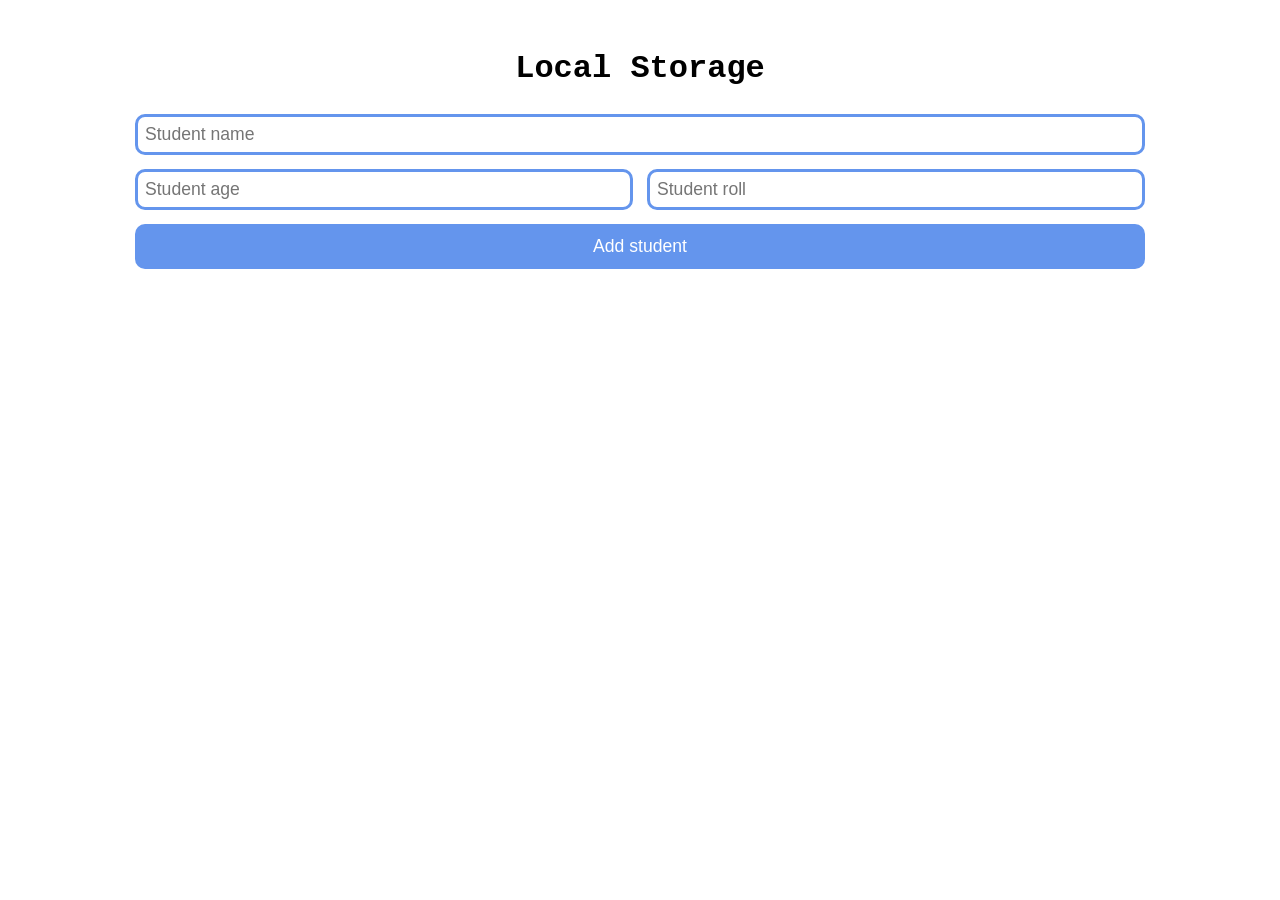
<file: Local_Storage/index.html>
<!DOCTYPE html>
<html lang="en">
  <head>
    <meta charset="UTF-8" />
    <meta http-equiv="X-UA-Compatible" content="IE=edge" />
    <meta name="viewport" content="width=device-width, initial-scale=1.0" />
    <title>Local Storage</title>
    <link rel="stylesheet" href="./style.css" />
  </head>
  <body>
    <main>
      <div>
        <h1 class="heading">Local Storage</h1>
      </div>
      
      <form id="studentForm">
        <input type="text" placeholder="Student name" name="name" required />
        <input type="number" placeholder="Student age" name="age"  />
        <input type="number" placeholder="Student roll" name="roll"  />
        <button>Add student</button>
      </form>
      <div class="students"></div>
    </main>
    <script src="./app.js"></script>
  </body>
</html>
</file>
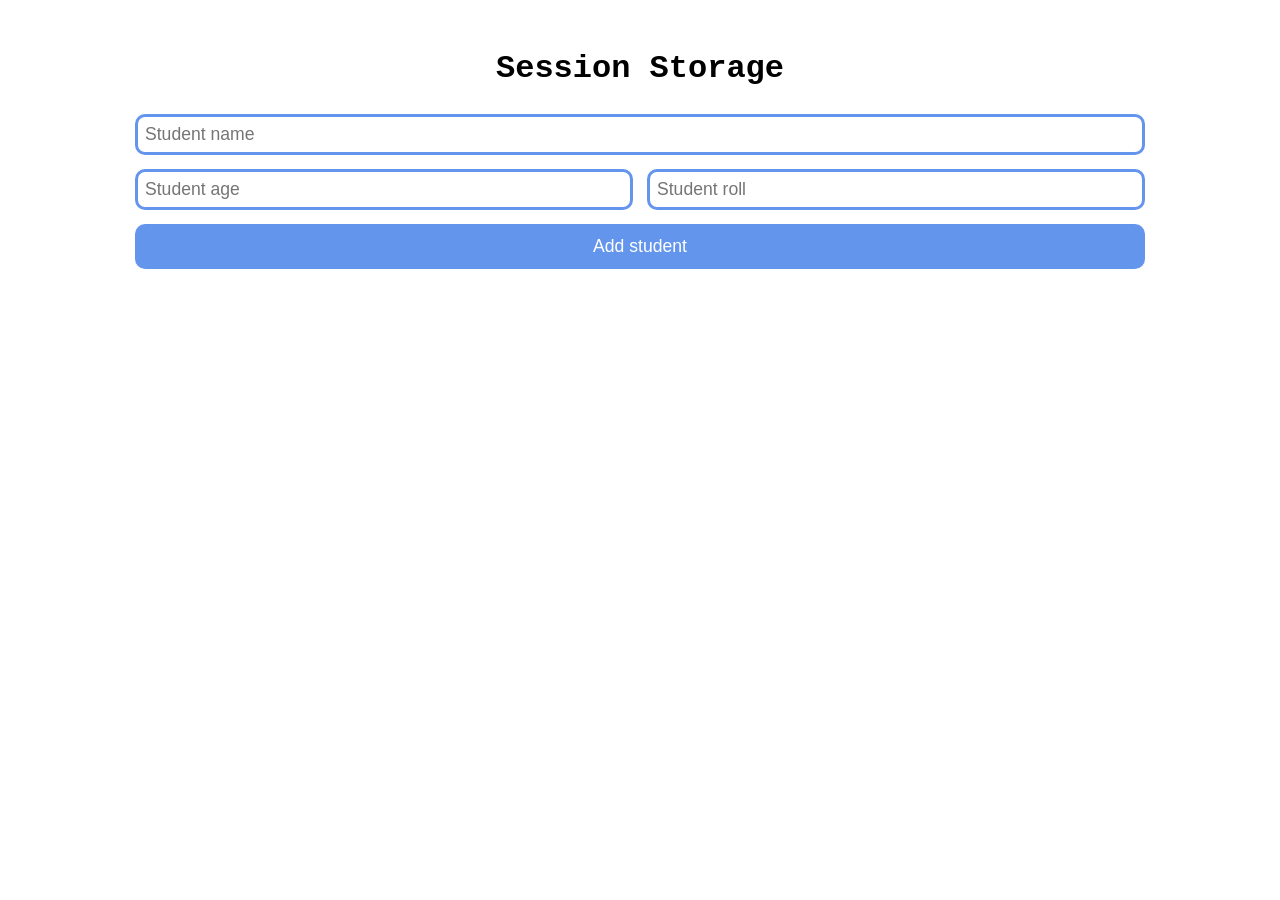
<file: Session_Storage/index.html>
<!DOCTYPE html>
<html lang="en">
  <head>
    <meta charset="UTF-8" />
    <meta http-equiv="X-UA-Compatible" content="IE=edge" />
    <meta name="viewport" content="width=device-width, initial-scale=1.0" />
    <title>Session Storage</title>
    <link rel="stylesheet" href="./style.css" />
  </head>
  <body>
    <main>
      <div>
        <h1 class="heading">Session Storage</h1>
      </div>
      
      <form id="studentForm">
        <input type="text" placeholder="Student name" name="name" required />
        <input type="number" placeholder="Student age" name="age"  />
        <input type="number" placeholder="Student roll" name="roll"  />
        <button>Add student</button>
      </form>
      <div class="students"></div>
    </main>
    <script src="./app.js"></script>
  </body>
</html>
</file>
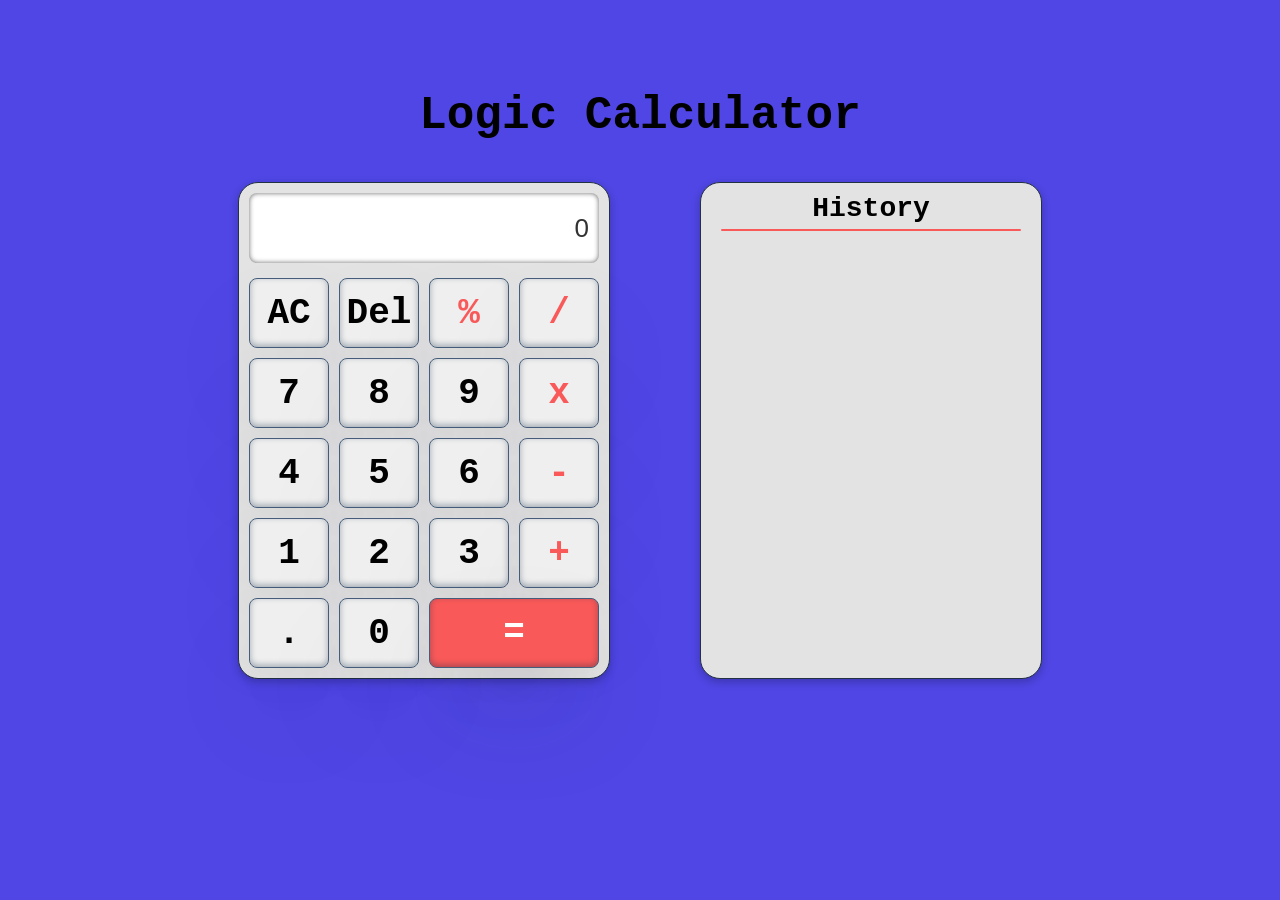
<file: The-Logic-Calculator/index.html>
<!DOCTYPE html>
<html lang="en">

<head>
    <meta charset="UTF-8">
    <meta name="viewport" content="width=device-width, initial-scale=1.0">
    <!-- CSS (compiled from SCSS) -->
    <link rel="stylesheet" href="index.css">
    <title>Logic Calculator</title>
</head>

<body>
    <section>
        <div class="main">
            <!-- Heading -->
            <div>
                <h3>
                    Logic Calculator
                </h3>
            </div>

            <div class="main_box">
                <div class="calculator">

                    <!-- calculation screen -->
                    <div class="cal_screen">
                        <input type="text" id="cal_input" value="0" />
                    </div>

                    <!-- Calculator Buttons -->
                    <div class="button_box">
                        <div class="button_row">
                            <button id="ac">AC</button>
                            <button id="del">Del</button>
                            <button class="operator" value="%">%</button>
                            <button class="operator" value="/">/</button>
                        </div>
                        <div class="button_row">
                            <button class="number" value="7">7</button>
                            <button class="number" value="8">8</button>
                            <button class="number" value="9">9</button>
                            <button class="operator" value="*">x</button>
                        </div>
                        <div class="button_row">
                            <button class="number" value="4">4</button>
                            <button class="number" value="5">5</button>
                            <button class="number" value="6">6</button>
                            <button class="operator" value="-">-</button>
                        </div>
                        <div class="button_row">
                            <button class="number" value="1">1</button>
                            <button class="number" value="2">2</button>
                            <button class="number" value="3">3</button>
                            <button class="operator" value="+">+</button>
                        </div>
                        <div class="button_row">
                            <button class="dot">.</button>
                            <button id="myNumber" class="number" value="0">0</button>
                            <button id="equals" class="eqal" value="=">=</button>
                        </div>
                    </div>
                </div>

                <!-- Log Screen -->
                <div class="history">
                    <div class="history_heading">
                        <h3>History</h3>
                    </div>
                    <hr class="history_hr">
                    <div id="historyList" class="history_list"></div>
                </div>
            </div>
        </div>
    </section>

    <!-- JS -->
    <!-- <script src="index.js"></script> -->
    <script src="index.js"></script>
</body>

</html>
</file>
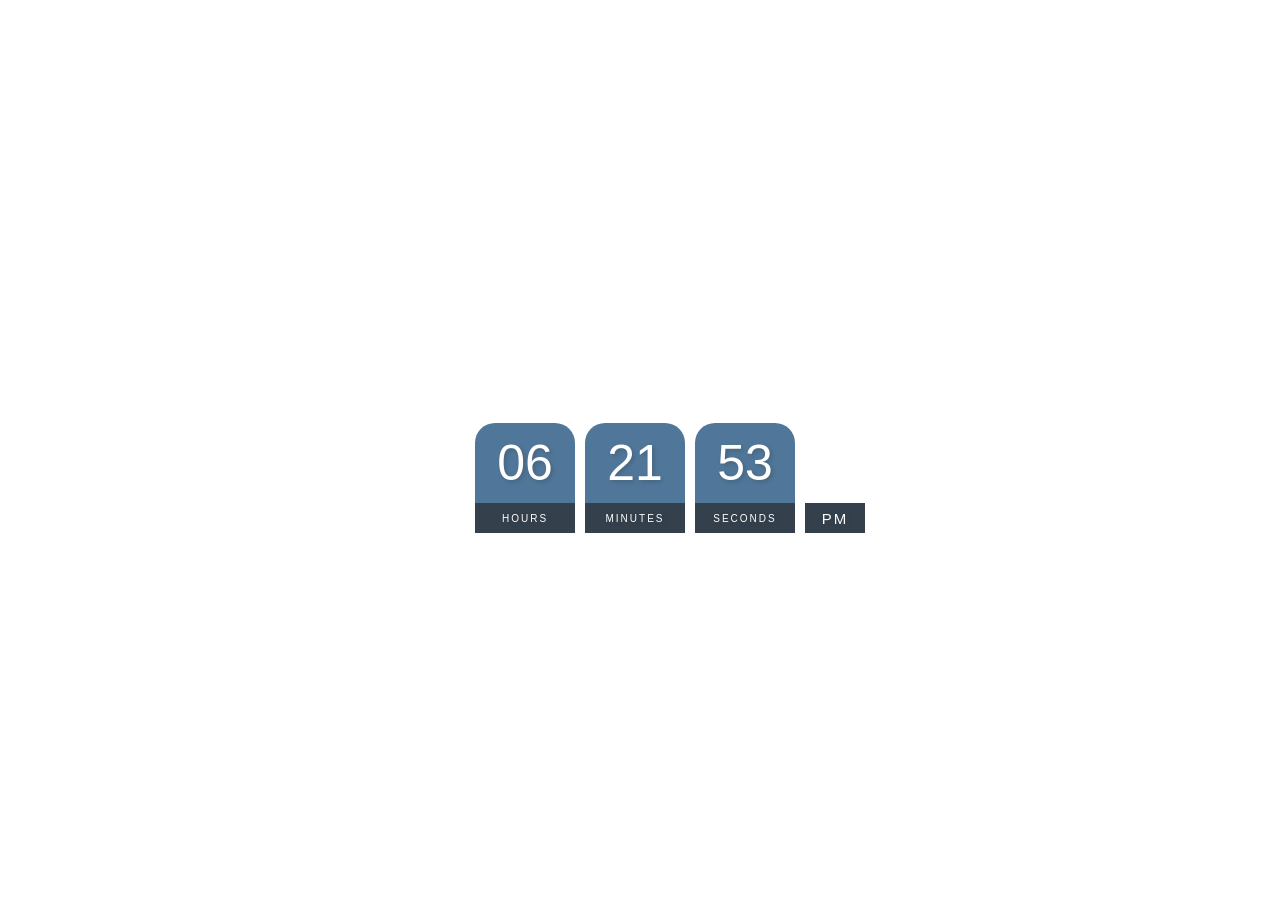
<file: JavaScript Projects/Digital_Clock-1/index.html>
<html lang="en">
  <head>
    <meta charset="UTF-8" />
    <meta http-equiv="X-UA-Compatible" content="IE=edge" />
    <meta name="viewport" content="width=device-width, initial-scale=1.0" />
<link rel="stylesheet" href="style.css" />
    <title>Digital Clock</title>
  </head>
  <body>
    <h2>Digital Clock</h2>
    <div class="clock">
      <div>
        <span id="hour">00</span>
        <span class="text">Hours</span>
      </div>
      <div>
        <span id="minutes">00</span>
        <span class="text">Minutes</span>
      </div>
      <div>
        <span id="seconds">00</span>
        <span class="text">Seconds</span>
      </div>
      <div>
        <span id="ampm">AM</span>
      </div>
    </div>
    <script src="index.js"></script>
  </body>
</html>
</file>
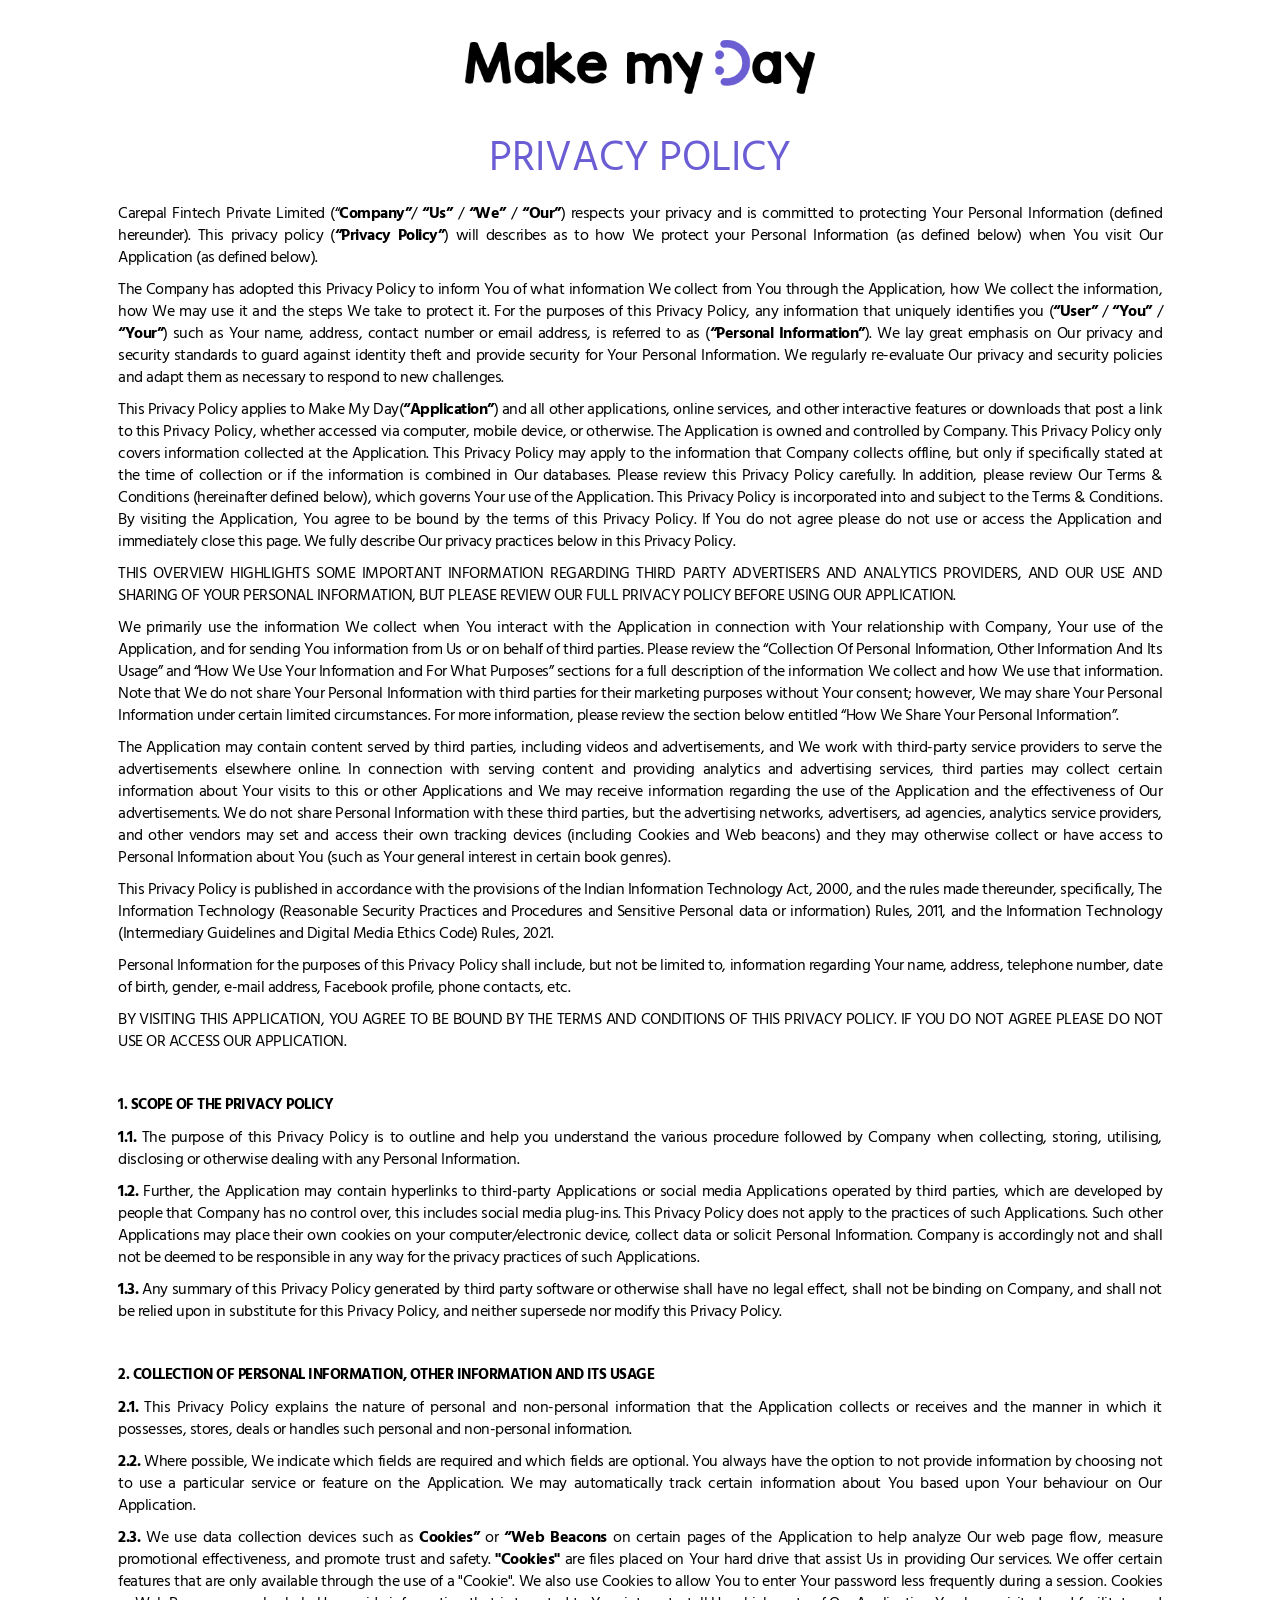
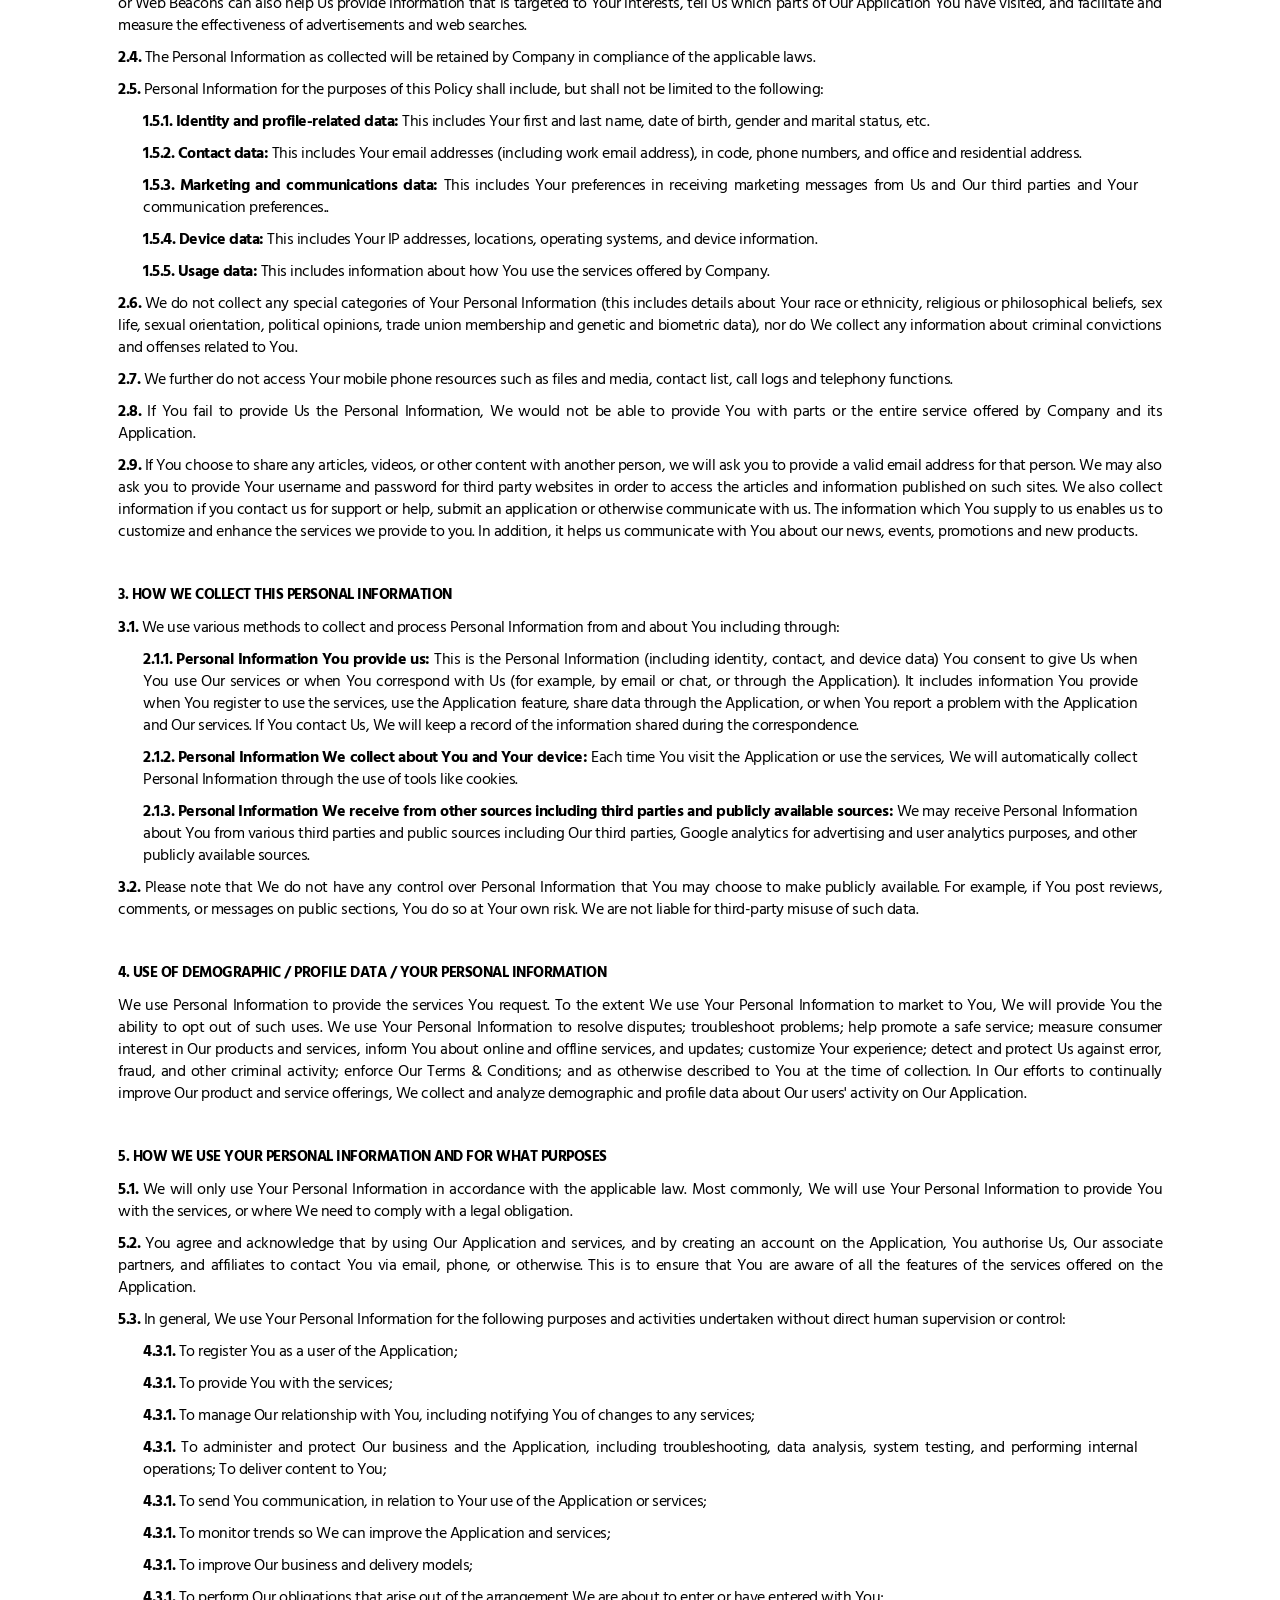
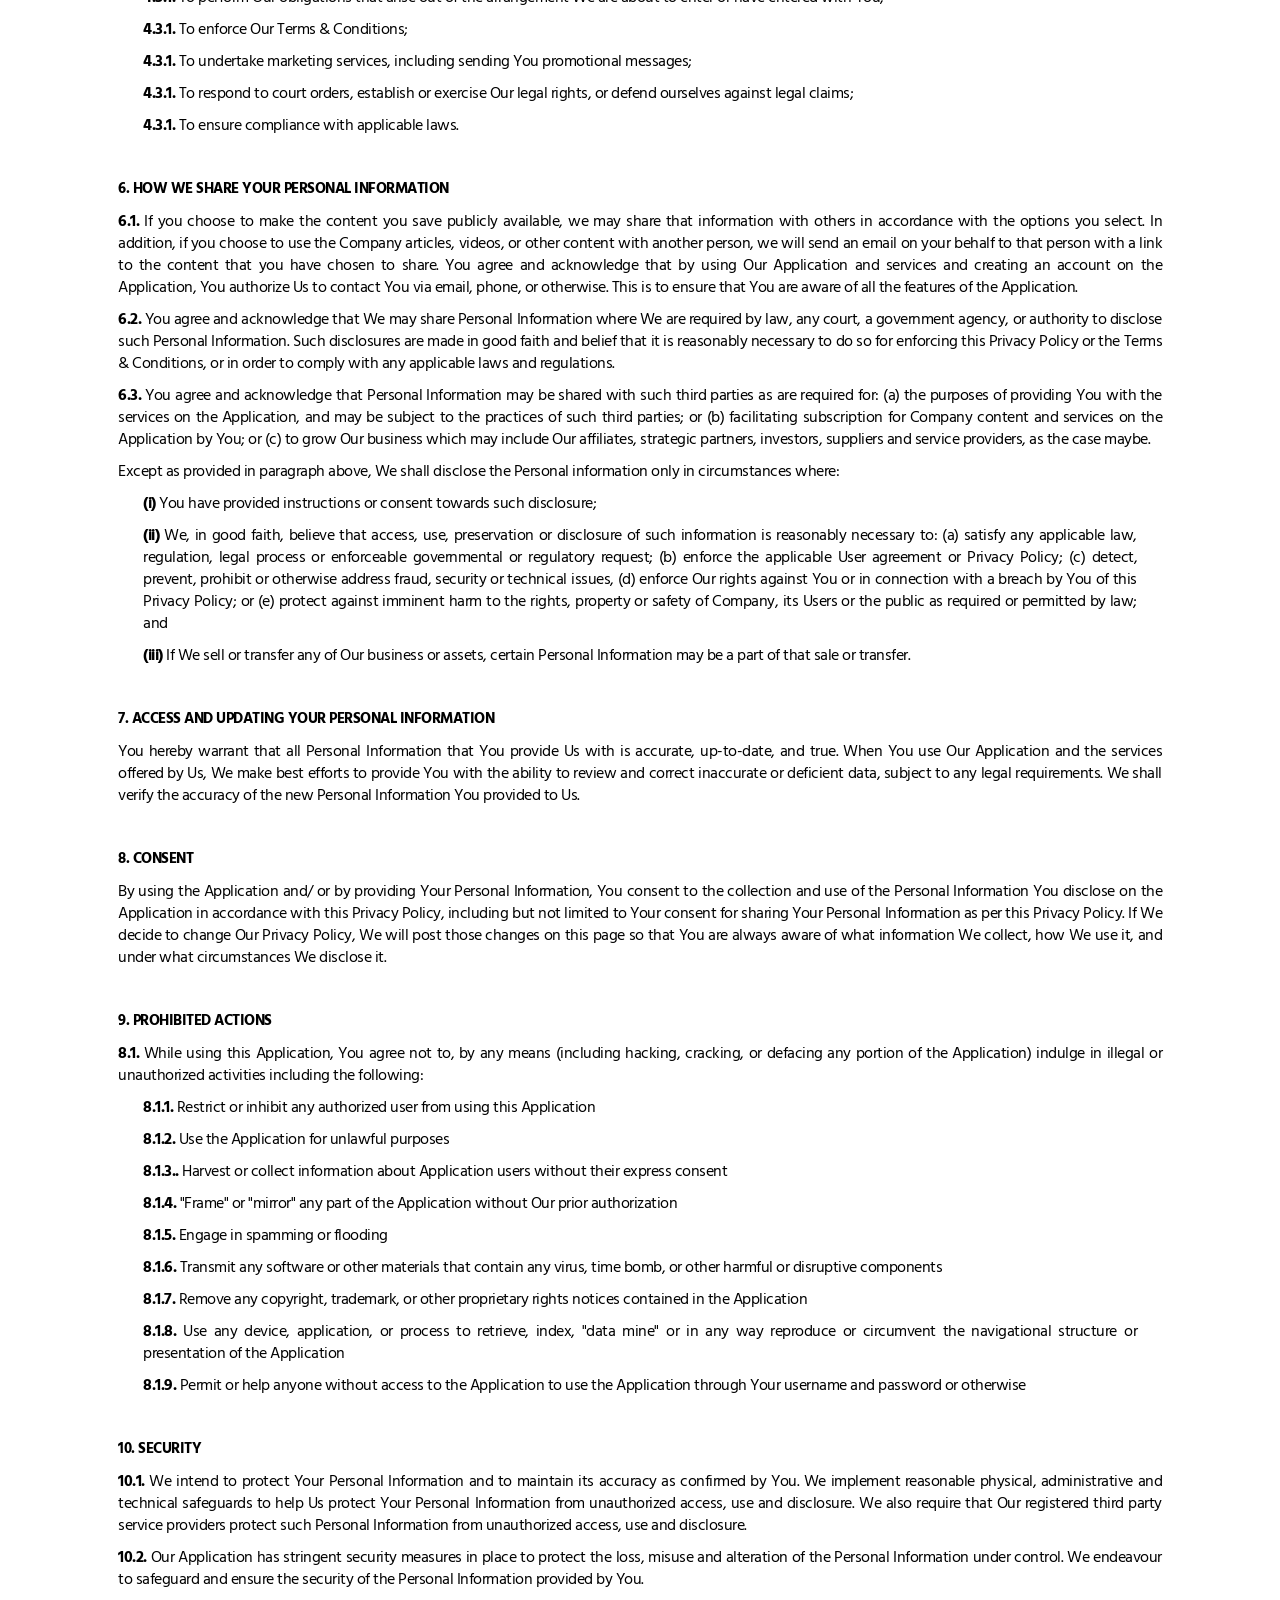
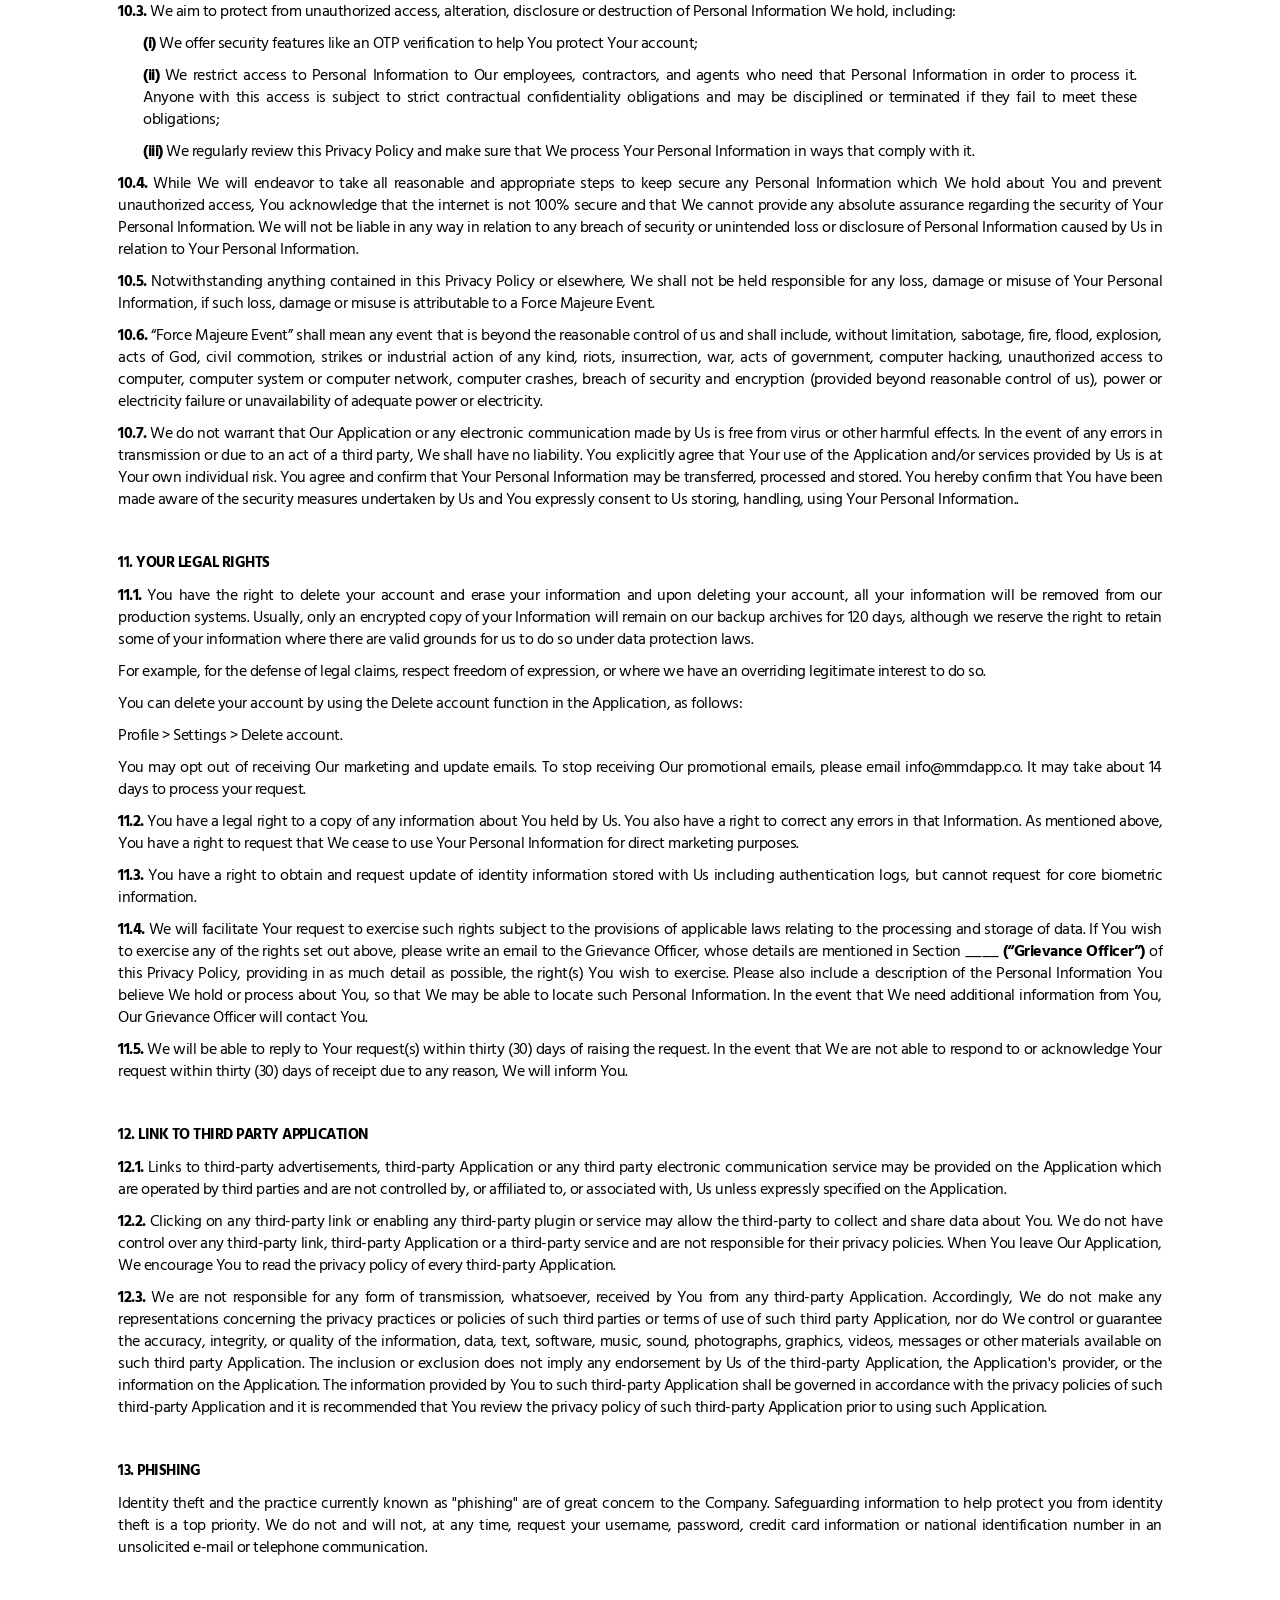
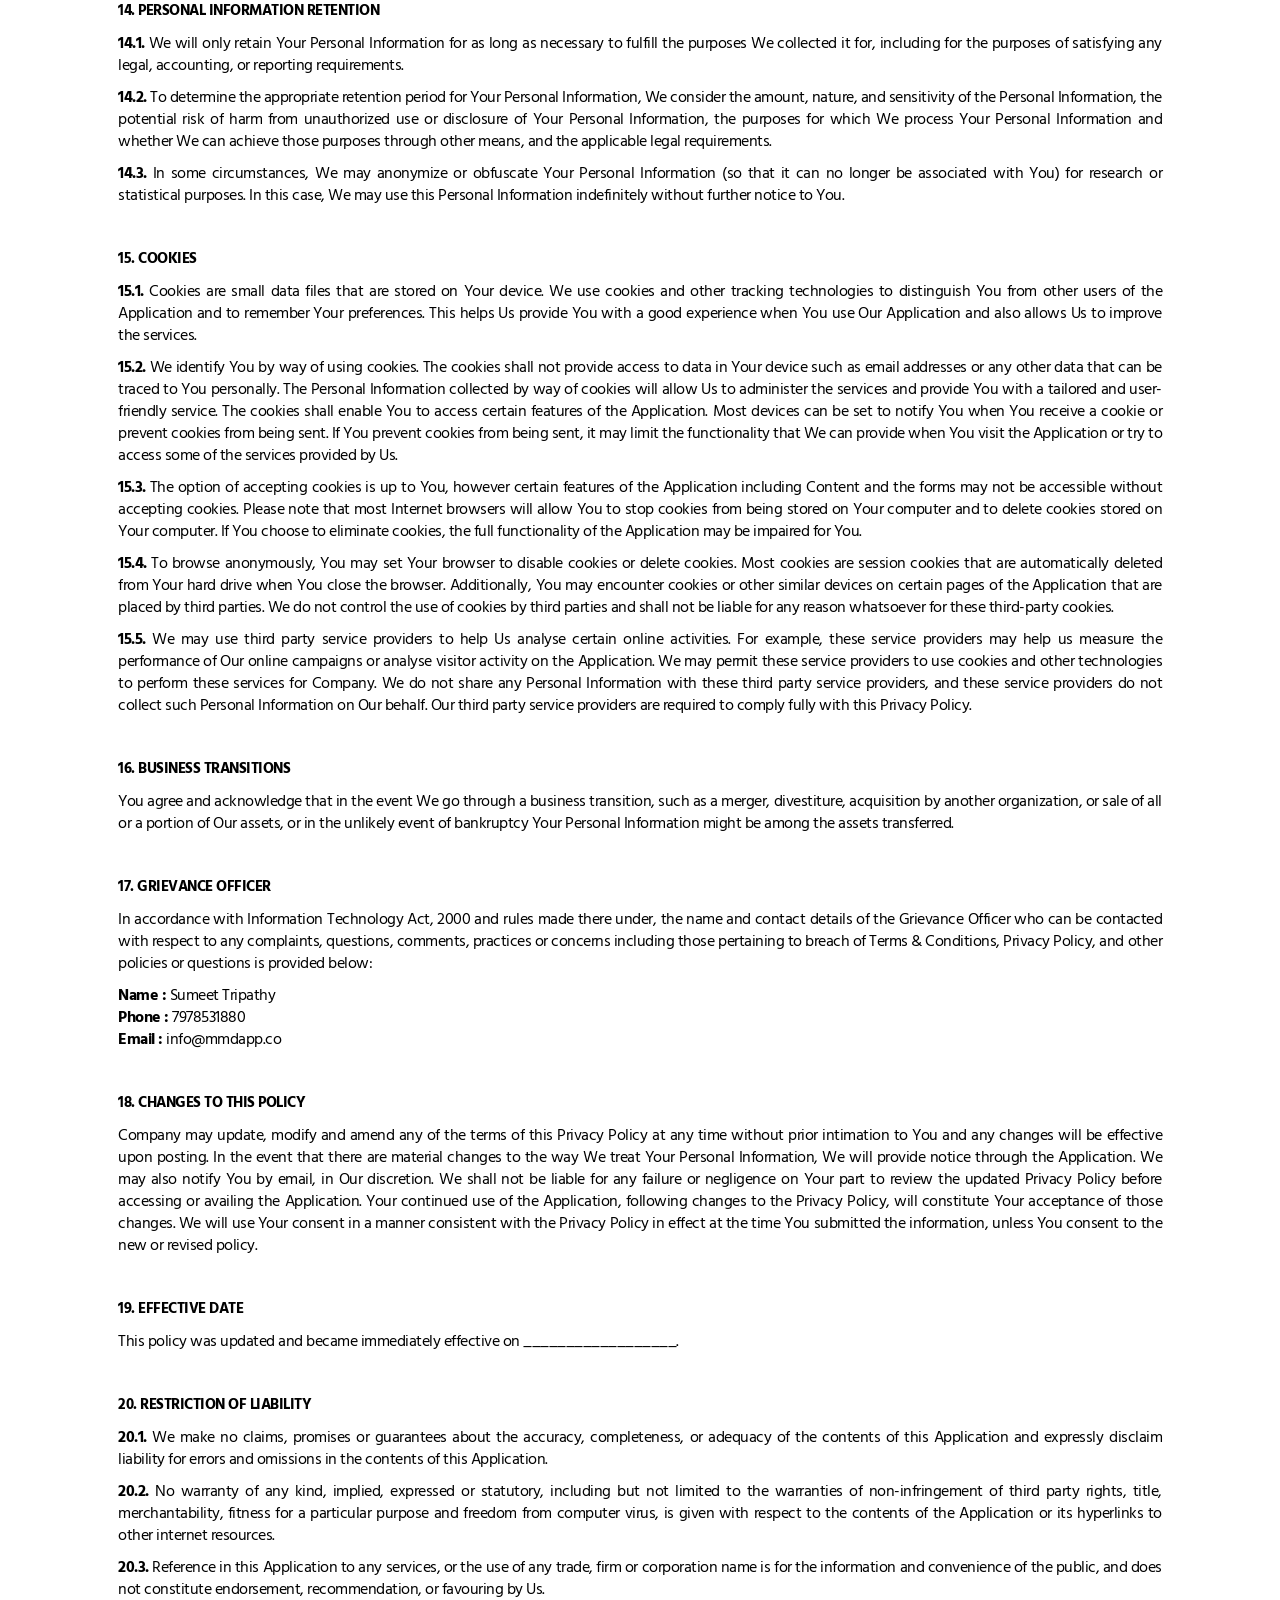
<file: JavaScript Projects/Privacy-Policy-page/index.html>
<!DOCTYPE html>
<html lang="en">
  <head>
    <meta charset="UTF-8" />
    <meta http-equiv="X-UA-Compatible" content="IE=edge" />
    <meta name="viewport" content="width=device-width, initial-scale=1.0" />
    <link rel="stylesheet" href="style.css" />
    <title>  PRIVACY POLICY </title>
  </head>

  <body>
    <div class="main">
        <!-- Logo -->
        <header>
        <div class="logo_div1">
            <!-- <div class="logo_dv2"> -->
                <img class="logo" src="logo.png" alt="">
            <!-- </div> -->
        </div>

        <h1 class="heading">PRIVACY POLICY</h1>
    </header>


    <!-- Content Section -->
    <div class="container">
        <p class="para">
            Carepal Fintech Private Limited (“<b>Company”</b>/ <b>“Us”</b> / <b>“We”</b> / <b>“Our”</b>) respects your privacy and is committed to protecting Your Personal Information (defined hereunder). This privacy policy (<b>“Privacy Policy”</b>) will describes as to how We protect your Personal Information (as defined below) when You visit Our Application (as defined below).
        </p>

        <p class="para">
            The Company has adopted this Privacy Policy to inform You of what information We collect from You through the Application, how We collect the information, how We may use it and the steps We take to protect it. For the purposes of this Privacy Policy, any information that uniquely identifies you (<b>“User”</b> / <b>“You”</b> / <b>“Your”</b>) such as Your name, address, contact number or email address, is referred to as (<b>“Personal Information”</b>). We lay great emphasis on Our privacy and security standards to guard against identity theft and provide security for Your Personal Information. We regularly re-evaluate Our privacy and security policies and adapt them as necessary to respond to new challenges.
        </p>
        <p class="para">
            This Privacy Policy applies to Make My Day(<b>“Application”</b>) and all other applications, online services, and other interactive features or downloads that post a link to this Privacy Policy, whether accessed via computer, mobile device, or otherwise. The Application is owned and controlled by Company. This Privacy Policy only covers information collected at the Application. This Privacy Policy may apply to the information that Company collects offline, but only if specifically stated at the time of collection or if the information is combined in Our databases. Please review this Privacy Policy carefully. In addition, please review Our Terms & Conditions (hereinafter defined below), which governs Your use of the Application. This Privacy Policy is incorporated into and subject to the Terms & Conditions. By visiting the Application, You agree to be bound by the terms of this Privacy Policy. If You do not agree please do not use or access the Application and immediately close this page. We fully describe Our privacy practices below in this Privacy Policy.
        </p>

        <p class="para">THIS OVERVIEW HIGHLIGHTS SOME IMPORTANT INFORMATION REGARDING THIRD PARTY ADVERTISERS AND ANALYTICS PROVIDERS, AND OUR USE AND SHARING OF YOUR PERSONAL INFORMATION, BUT PLEASE REVIEW OUR FULL PRIVACY POLICY BEFORE USING OUR APPLICATION.</p>

<p class="para">We primarily use the information We collect when You interact with the Application in connection with Your relationship with Company, Your use of the Application, and for sending You information from Us or on behalf of third parties. Please review the “Collection Of Personal Information, Other Information And Its Usage” and “How We Use Your Information and For What Purposes” sections for a full description of the information We collect and how We use that information. Note that We do not share Your Personal Information with third parties for their marketing purposes without Your consent; however, We may share Your Personal Information under certain limited circumstances. For more information, please review the section below entitled “How We Share Your Personal Information”.</p>

<p class="para">The Application may contain content served by third parties, including videos and advertisements, and We work with third-party service providers to serve the advertisements elsewhere online. In connection with serving content and providing analytics and advertising services, third parties may collect certain information about Your visits to this or other Applications and We may receive information regarding the use of the Application and the effectiveness of Our advertisements. We do not share Personal Information with these third parties, but the advertising networks, advertisers, ad agencies, analytics service providers, and other vendors may set and access their own tracking devices (including Cookies and Web beacons) and they may otherwise collect or have access to Personal Information about You (such as Your general interest in certain book genres).</p>

<p class="para">This Privacy Policy is published in accordance with the provisions of the Indian Information Technology Act, 2000, and the rules made thereunder, specifically, The Information Technology (Reasonable Security Practices and Procedures and Sensitive Personal data or information) Rules, 2011, and the Information Technology (Intermediary Guidelines and Digital Media Ethics Code) Rules, 2021.</p>

<p class="para">Personal Information for the purposes of this Privacy Policy shall include, but not be limited to, information regarding Your name, address, telephone number, date of birth, gender, e-mail address, Facebook profile, phone contacts, etc.</p>

<p class="para">BY VISITING THIS APPLICATION, YOU AGREE TO BE BOUND BY THE TERMS AND CONDITIONS OF THIS PRIVACY POLICY. IF YOU DO NOT AGREE PLEASE DO NOT USE OR ACCESS OUR APPLICATION.</p>


<p class="sub_heading">1. SCOPE OF THE PRIVACY POLICY</p>
<p class="para"><b>1.1.</b> The purpose of this Privacy Policy is to outline and help you understand the various procedure followed by Company when collecting, storing, utilising, disclosing or otherwise dealing with any Personal Information.</p>

<p class="para"><b>1.2.</b> Further, the Application may contain hyperlinks to third-party Applications or social media Applications operated by third parties, which are developed by people that Company has no control over, this includes social media plug-ins. This Privacy Policy does not apply to the practices of such Applications. Such other Applications may place their own cookies on your computer/electronic device, collect data or solicit Personal Information. Company is accordingly not and shall not be deemed to be responsible in any way for the privacy practices of such Applications.</p>

<p class="para"><b>1.3.</b> Any summary of this Privacy Policy generated by third party software or otherwise shall have no legal effect, shall not be binding on Company, and shall not be relied upon in substitute for this Privacy Policy, and neither supersede nor modify this Privacy Policy.</p>



<p class="sub_heading">2. COLLECTION OF PERSONAL INFORMATION, OTHER INFORMATION AND ITS USAGE</p>
<p class="para"><b>2.1.</b> This Privacy Policy explains the nature of personal and non-personal information that the Application collects or receives and the manner in which it possesses, stores, deals or handles such personal and non-personal information.</p>

<p class="para"><b>2.2.</b> Where possible, We indicate which fields are required and which fields are optional. You always have the option to not provide information by choosing not to use a particular service or feature on the Application. We may automatically track certain information about You based upon Your behaviour on Our Application.</p>

<p class="para"><b>2.3.</b> We use data collection devices such as <b>Cookies”</b> or <b>“Web Beacons</b> on certain pages of the Application to help analyze Our web page flow, measure promotional effectiveness, and promote trust and safety. <b>"Cookies"</b> are files placed on Your hard drive that assist Us in providing Our services. We offer certain features that are only available through the use of a "Cookie". We also use Cookies to allow You to enter Your password less frequently during a session. Cookies or Web Beacons can also help Us provide information that is targeted to Your interests, tell Us which parts of Our Application You have visited, and facilitate and measure the effectiveness of advertisements and web searches.</p>

<p class="para"><b>2.4.</b> The Personal Information as collected will be retained by Company in compliance of the applicable laws.</p>

<p class="para"><b>2.5.</b> Personal Information for the purposes of this Policy shall include, but shall not be limited to the following:</p>

<p class="para1"><b>1.5.1.  Identity and profile-related data:</b> This includes Your first and last name, date of birth, gender and marital status, etc.</p>

<p class="para1"><b>1.5.2.  Contact data:</b> This includes Your email addresses (including work email address), in code, phone numbers, and office and residential address.</p>

<p class="para1"><b>1.5.3.  Marketing and communications data:</b> This includes Your preferences in receiving marketing messages from Us and Our third parties and Your communication preferences..</p>

<p class="para1"><b>1.5.4.  Device data:</b> This includes Your IP addresses, locations, operating systems, and device information.</p>

<p class="para1"><b>1.5.5.  Usage data:</b> This includes information about how You use the services offered by Company.</p>

<p class="para"><b>2.6.</b> We do not collect any special categories of Your Personal Information (this includes details about Your race or ethnicity, religious or philosophical beliefs, sex life, sexual orientation, political opinions, trade union membership and genetic and biometric data), nor do We collect any information about criminal convictions and offenses related to You.</p>

<p class="para"><b>2.7.</b> We further do not access Your mobile phone resources such as files and media, contact list, call logs and telephony functions.</p>

<p class="para"><b>2.8.</b> If You fail to provide Us the Personal Information, We would not be able to provide You with parts or the entire service offered by Company and its Application.</p>

<p class="para"><b>2.9.</b> If You choose to share any articles, videos, or other content with another person, we will ask you to provide a valid email address for that person. We may also ask you to provide Your username and password for third party websites in order to access the articles and information published on such sites. We also collect information if you contact us for support or help, submit an application or otherwise communicate with us. The information which You supply to us enables us to customize and enhance the services we provide to you. In addition, it helps us communicate with You about our news, events, promotions and new products.</p>







<p class="sub_heading">3. HOW WE COLLECT THIS PERSONAL INFORMATION</p>

<p class="para"><b>3.1.</b> We use various methods to collect and process Personal Information from and about You including through:</p>

<p class="para1"><b>2.1.1.  Personal Information You provide us:</b> This is the Personal Information (including identity, contact, and device data) You consent to give Us when You use Our services or when You correspond with Us (for example, by email or chat, or through the Application). It includes information You provide when You register to use the services, use the Application feature, share data through the Application, or when You report a problem with the Application and Our services. If You contact Us, We will keep a record of the information shared during the correspondence.</p>

<p class="para1"><b>2.1.2.  Personal Information We collect about You and Your device:</b> Each time You visit the Application or use the services, We will automatically collect Personal Information through the use of tools like cookies.
</p>

<p class="para1"><b>2.1.3.  Personal Information We receive from other sources including third parties and publicly available sources:</b> We may receive Personal Information about You from various third parties and public sources including Our third parties, Google analytics for advertising and user analytics purposes, and other publicly available sources.</p>


<p class="para"><b>3.2.</b> Please note that We do not have any control over Personal Information that You may choose to make publicly available. For example, if You post reviews, comments, or messages on public sections, You do so at Your own risk. We are not liable for third-party misuse of such data.</p>






<p class="sub_heading">4. USE OF DEMOGRAPHIC / PROFILE DATA / YOUR PERSONAL INFORMATION</p>
<p class="para">We use Personal Information to provide the services You request. To the extent We use Your Personal Information to market to You, We will provide You the ability to opt out of such uses. We use Your Personal Information to resolve disputes; troubleshoot problems; help promote a safe service; measure consumer interest in Our products and services, inform You about online and offline services, and updates; customize Your experience; detect and protect Us against error, fraud, and other criminal activity; enforce Our Terms & Conditions; and as otherwise described to You at the time of collection. In Our efforts to continually improve Our product and service offerings, We collect and analyze demographic and profile data about Our users' activity on Our Application.</p>



<p class="sub_heading">5. HOW WE USE YOUR PERSONAL INFORMATION AND FOR WHAT PURPOSES
</p>

<p class="para"><b>5.1.</b> We will only use Your Personal Information in accordance with the applicable law. Most commonly, We will use Your Personal Information to provide You with the services, or where We need to comply with a legal obligation.</p>

<p class="para"><b>5.2.</b> You agree and acknowledge that by using Our Application and services, and by creating an account on the Application, You authorise Us, Our associate partners, and affiliates to contact You via email, phone, or otherwise. This is to ensure that You are aware of all the features of the services offered on the Application.</p>

<p class="para"><b>5.3.</b> In general, We use Your Personal Information for the following purposes and activities undertaken without direct human supervision or control:</p>

<p class="para1"><b>4.3.1.</b>  To register You as a user of the Application;</p>
<p class="para1"><b>4.3.1.</b>  To provide You with the services;</p>
<p class="para1"><b>4.3.1.</b>  To manage Our relationship with You, including notifying You of changes to any services;</p>
<p class="para1"><b>4.3.1.</b>  To administer and protect Our business and the Application, including troubleshooting, data analysis, system testing, and performing internal operations;
    To deliver content to You;
    </p>
<p class="para1"><b>4.3.1.</b>  To send You communication, in relation to Your use of the Application or services;</p>
<p class="para1"><b>4.3.1.</b>  To monitor trends so We can improve the Application and services;</p>
<p class="para1"><b>4.3.1.</b>  To improve Our business and delivery models;</p>
<p class="para1"><b>4.3.1.</b>  To perform Our obligations that arise out of the arrangement We are about to enter or have entered with You;</p>
<p class="para1"><b>4.3.1.</b>  To enforce Our Terms & Conditions;</p>
<p class="para1"><b>4.3.1.</b>  To undertake marketing services, including sending You promotional messages;</p>
<p class="para1"><b>4.3.1.</b>  To respond to court orders, establish or exercise Our legal rights, or defend ourselves against legal claims;</p>
<p class="para1"><b>4.3.1.</b>  To ensure compliance with applicable laws.</p>






<p class="sub_heading">6. HOW WE SHARE YOUR PERSONAL INFORMATION</p>
<p class="para"><b>6.1.</b> If you choose to make the content you save publicly available, we may share that information with others in accordance with the options you select. In addition, if you choose to use the Company articles, videos, or other content with another person, we will send an email on your behalf to that person with a link to the content that you have chosen to share. You agree and acknowledge that by using Our Application and services and creating an account on the Application, You authorize Us to contact You via email, phone, or otherwise. This is to ensure that You are aware of all the features of the Application.</p>

<p class="para"><b>6.2.</b> You agree and acknowledge that We may share Personal Information where We are required by law, any court, a government agency, or authority to disclose such Personal Information. Such disclosures are made in good faith and belief that it is reasonably necessary to do so for enforcing this Privacy Policy or the Terms & Conditions, or in order to comply with any applicable laws and regulations.</p>

<p class="para"><b>6.3.</b> You agree and acknowledge that Personal Information may be shared with such third parties as are required for: (a) the purposes of providing You with the services on the Application, and may be subject to the practices of such third parties; or (b) facilitating subscription for Company content and services on the Application by You; or (c) to grow Our business which may include Our affiliates, strategic partners, investors, suppliers and service providers, as the case maybe. </p>

<p class="para"> Except as provided in paragraph above, We shall disclose the Personal information only in circumstances where: </p>

<p class="para1"><b>(i)</b>  You have provided instructions or consent towards such disclosure; </p>
<p class="para1"><b>(ii)</b>  We, in good faith, believe that access, use, preservation or disclosure of such information is reasonably necessary to: (a) satisfy any applicable law, regulation, legal process or enforceable governmental or regulatory request; (b) enforce the applicable User agreement or Privacy Policy; (c) detect, prevent, prohibit or otherwise address fraud, security or technical issues, (d) enforce Our rights against You or in connection with a breach by You of this Privacy Policy; or (e) protect against imminent harm to the rights, property or safety of Company, its Users or the public as required or permitted by law; and</p>
<p class="para1"><b>(iii)</b>  If We sell or transfer any of Our business or assets, certain Personal Information may be a part of that sale or transfer. </p>





<p class="sub_heading">7. ACCESS AND UPDATING YOUR PERSONAL INFORMATION </p>
<p class="para"> You hereby warrant that all Personal Information that You provide Us with is accurate, up-to-date, and true. When You use Our Application and the services offered by Us, We make best efforts to provide You with the ability to review and correct inaccurate or deficient data, subject to any legal requirements. We shall verify the accuracy of the new Personal Information You provided to Us.</p>




<p class="sub_heading">8. CONSENT</p>
<p class="para"> By using the Application and/ or by providing Your Personal Information, You consent to the collection and use of the Personal Information You disclose on the Application in accordance with this Privacy Policy, including but not limited to Your consent for sharing Your Personal Information as per this Privacy Policy. If We decide to change Our Privacy Policy, We will post those changes on this page so that You are always aware of what information We collect, how We use it, and under what circumstances We disclose it. 
</p>


<p class="sub_heading">9. PROHIBITED ACTIONS </p>
<p class="para"><b>8.1.</b> While using this Application, You agree not to, by any means (including hacking, cracking, or defacing any portion of the Application) indulge in illegal or unauthorized activities including the following: </p>

<p class="para1"><b>8.1.1.</b>  Restrict or inhibit any authorized user from using this Application  </p>
<p class="para1"><b>8.1.2.</b>  Use the Application for unlawful purposes   </p>
<p class="para1"><b>8.1.3..</b>  Harvest or collect information about Application users without their express consent  </p>
<p class="para1"><b>8.1.4.</b>  "Frame" or "mirror" any part of the Application without Our prior authorization   </p>
<p class="para1"><b>8.1.5.</b>  Engage in spamming or flooding </p>
<p class="para1"><b>8.1.6.</b>  Transmit any software or other materials that contain any virus, time bomb, or other harmful or disruptive components  </p>
<p class="para1"><b>8.1.7.</b>  Remove any copyright, trademark, or other proprietary rights notices contained in the Application   </p>
<p class="para1"><b>8.1.8.</b>  Use any device, application, or process to retrieve, index, "data mine" or in any way reproduce or circumvent the navigational structure or presentation of the Application   </p>
<p class="para1"><b>8.1.9.</b>  Permit or help anyone without access to the Application to use the Application through Your username and password or otherwise  </p>




<p class="sub_heading">10. SECURITY</p>
<p class="para"><b>10.1.</b> We intend to protect Your Personal Information and to maintain its accuracy as confirmed by You. We implement reasonable physical, administrative and technical safeguards to help Us protect Your Personal Information from unauthorized access, use and disclosure. We also require that Our registered third party service providers protect such Personal Information from unauthorized access, use and disclosure. </p>
<p class="para"><b>10.2.</b> Our Application has stringent security measures in place to protect the loss, misuse and alteration of the Personal Information under control. We endeavour to safeguard and ensure the security of the Personal Information provided by You. </p>
<p class="para"><b>10.3.</b> We aim to protect from unauthorized access, alteration, disclosure or destruction of Personal Information We hold, including:</p>

<p class="para1"><b>(i)</b>  We offer security features like an OTP verification to help You protect Your account; </p>
<p class="para1"><b>(ii)</b>  We restrict access to Personal Information to Our employees, contractors, and agents who need that Personal Information in order to process it. Anyone with this access is subject to strict contractual confidentiality obligations and may be disciplined or terminated if they fail to meet these obligations;</p>
<p class="para1"><b>(iii)</b>  We regularly review this Privacy Policy and make sure that We process Your Personal Information in ways that comply with it. </p>

<p class="para"><b>10.4.</b> While We will endeavor to take all reasonable and appropriate steps to keep secure any Personal Information which We hold about You and prevent unauthorized access, You acknowledge that the internet is not 100% secure and that We cannot provide any absolute assurance regarding the security of Your Personal Information. We will not be liable in any way in relation to any breach of security or unintended loss or disclosure of Personal Information caused by Us in relation to Your Personal Information. </p>

<p class="para"><b>10.5.</b> Notwithstanding anything contained in this Privacy Policy or elsewhere, We shall not be held responsible for any loss, damage or misuse of Your Personal Information, if such loss, damage or misuse is attributable to a Force Majeure Event. </p>

<p class="para"><b>10.6.</b> “Force Majeure Event” shall mean any event that is beyond the reasonable control of us and shall include, without limitation, sabotage, fire, flood, explosion, acts of God, civil commotion, strikes or industrial action of any kind, riots, insurrection, war, acts of government, computer hacking, unauthorized access to computer, computer system or computer network, computer crashes, breach of security and encryption (provided beyond reasonable control of us), power or electricity failure or unavailability of adequate power or electricity. </p>

<p class="para"><b>10.7.</b> We do not warrant that Our Application or any electronic communication made by Us is free from virus or other harmful effects. In the event of any errors in transmission or due to an act of a third party, We shall have no liability. You explicitly agree that Your use of the Application and/or services provided by Us is at Your own individual risk. You agree and confirm that Your Personal Information may be transferred, processed and stored. You hereby confirm that You have been made aware of the security measures undertaken by Us and You expressly consent to Us storing, handling, using Your Personal Information.. </p>




<p class="sub_heading">11. YOUR LEGAL RIGHTS</p>
<p class="para"><b>11.1.</b> You have the right to delete your account and erase your information and upon deleting your account, all your information will be removed from our production systems. Usually, only an encrypted copy of your Information will remain on our backup archives for 120 days, although we reserve the right to retain some of your information where there are valid grounds for us to do so under data protection laws.  </p>
<p class="para">For example, for the defense of legal claims, respect freedom of expression, or where we have an overriding legitimate interest to do so.  </p>
<p class="para">You can delete your account by using the Delete account function in the Application, as follows:  </p>
<p class="para">Profile > Settings > Delete account.  </p>
<p class="para">You may opt out of receiving Our marketing and update emails. To stop receiving Our promotional emails, please email info@mmdapp.co. It may take about 14 days to process your request.  </p>

<p class="para"><b>11.2.</b> You have a legal right to a copy of any information about You held by Us. You also have a right to correct any errors in that Information. As mentioned above, You have a right to request that We cease to use Your Personal Information for direct marketing purposes.  </p>

<p class="para"><b>11.3.</b> You have a right to obtain and request update of identity information stored with Us including authentication logs, but cannot request for core biometric information. </p>

<p class="para"><b>11.4.</b> We will facilitate Your request to exercise such rights subject to the provisions of applicable laws relating to the processing and storage of data. If You wish to exercise any of the rights set out above, please write an email to the Grievance Officer, whose details are mentioned in Section ____ <b>(“Grievance Officer”)</b> of this Privacy Policy, providing in as much detail as possible, the right(s) You wish to exercise. Please also include a description of the Personal Information You believe We hold or process about You, so that We may be able to locate such Personal Information. In the event that We need additional information from You, Our Grievance Officer will contact You.  </p>

<p class="para"><b>11.5.</b> We will be able to reply to Your request(s) within thirty (30) days of raising the request. In the event that We are not able to respond to or acknowledge Your request within thirty (30) days of receipt due to any reason, We will inform You.  </p>





<p class="sub_heading">12. LINK TO THIRD PARTY APPLICATION</p>

<p class="para"><b>12.1.</b> Links to third-party advertisements, third-party Application or any third party electronic communication service may be provided on the Application which are operated by third parties and are not controlled by, or affiliated to, or associated with, Us unless expressly specified on the Application.  </p>
<p class="para"><b>12.2.</b> Clicking on any third-party link or enabling any third-party plugin or service may allow the third-party to collect and share data about You. We do not have control over any third-party link, third-party Application or a third-party service and are not responsible for their privacy policies. When You leave Our Application, We encourage You to read the privacy policy of every third-party Application.  </p>
<p class="para"><b>12.3.</b> We are not responsible for any form of transmission, whatsoever, received by You from any third-party Application. Accordingly, We do not make any representations concerning the privacy practices or policies of such third parties or terms of use of such third party Application, nor do We control or guarantee the accuracy, integrity, or quality of the information, data, text, software, music, sound, photographs, graphics, videos, messages or other materials available on such third party Application. The inclusion or exclusion does not imply any endorsement by Us of the third-party Application, the Application's provider, or the information on the Application. The information provided by You to such third-party Application shall be governed in accordance with the privacy policies of such third-party Application and it is recommended that You review the privacy policy of such third-party Application prior to using such Application.  </p>






<p class="sub_heading">13. PHISHING</p>

<p class="para">Identity theft and the practice currently known as "phishing" are of great concern to the Company. Safeguarding information to help protect you from identity theft is a top priority. We do not and will not, at any time, request your username, password, credit card information or national identification number in an unsolicited e-mail or telephone communication.</p>




<p class="sub_heading">14. PERSONAL INFORMATION RETENTION</p>

<p class="para"><b>14.1.</b> We will only retain Your Personal Information for as long as necessary to fulfill the purposes We collected it for, including for the purposes of satisfying any legal, accounting, or reporting requirements. </p>
<p class="para"><b>14.2.</b> To determine the appropriate retention period for Your Personal Information, We consider the amount, nature, and sensitivity of the Personal Information, the potential risk of harm from unauthorized use or disclosure of Your Personal Information, the purposes for which We process Your Personal Information and whether We can achieve those purposes through other means, and the applicable legal requirements. </p>
<p class="para"><b>14.3.</b> In some circumstances, We may anonymize or obfuscate Your Personal Information (so that it can no longer be associated with You) for research or statistical purposes. In this case, We may use this Personal Information indefinitely without further notice to You. </p>




<p class="sub_heading">15. COOKIES</p>

<p class="para"><b>15.1.</b> Cookies are small data files that are stored on Your device. We use cookies and other tracking technologies to distinguish You from other users of the Application and to remember Your preferences. This helps Us provide You with a good experience when You use Our Application and also allows Us to improve the services. </p>

<p class="para"><b>15.2.</b> We identify You by way of using cookies. The cookies shall not provide access to data in Your device such as email addresses or any other data that can be traced to You personally. The Personal Information collected by way of cookies will allow Us to administer the services and provide You with a tailored and user-friendly service. The cookies shall enable You to access certain features of the Application. Most devices can be set to notify You when You receive a cookie or prevent cookies from being sent. If You prevent cookies from being sent, it may limit the functionality that We can provide when You visit the Application or try to access some of the services provided by Us. </p>

<p class="para"><b>15.3.</b> The option of accepting cookies is up to You, however certain features of the Application including Content and the forms may not be accessible without accepting cookies. Please note that most Internet browsers will allow You to stop cookies from being stored on Your computer and to delete cookies stored on Your computer. If You choose to eliminate cookies, the full functionality of the Application may be impaired for You. </p>

<p class="para"><b>15.4.</b> To browse anonymously, You may set Your browser to disable cookies or delete cookies. Most cookies are session cookies that are automatically deleted from Your hard drive when You close the browser. Additionally, You may encounter cookies or other similar devices on certain pages of the Application that are placed by third parties. We do not control the use of cookies by third parties and shall not be liable for any reason whatsoever for these third-party cookies. </p>

<p class="para"><b>15.5.</b> We may use third party service providers to help Us analyse certain online activities. For example, these service providers may help us measure the performance of Our online campaigns or analyse visitor activity on the Application. We may permit these service providers to use cookies and other technologies to perform these services for Company. We do not share any Personal Information with these third party service providers, and these service providers do not collect such Personal Information on Our behalf. Our third party service providers are required to comply fully with this Privacy Policy. </p>






<p class="sub_heading">16. BUSINESS TRANSITIONS</p>

<p class="para"> You agree and acknowledge that in the event We go through a business transition, such as a merger, divestiture, acquisition by another organization, or sale of all or a portion of Our assets, or in the unlikely event of bankruptcy Your Personal Information might be among the assets transferred.</p>




<p class="sub_heading">17. GRIEVANCE OFFICER</p>
<p class="para"> In accordance with Information Technology Act, 2000 and rules made there under, the name and contact details of the Grievance Officer who can be contacted with respect to any complaints, questions, comments, practices or concerns including those pertaining to breach of Terms & Conditions, Privacy Policy, and other policies or questions is provided below:</p>

<p class="para"><b>Name :</b> Sumeet Tripathy <br>
   <b> Phone :</b> 7978531880 <br>
   <b> Email :</b> info@mmdapp.co </p>




   <p class="sub_heading">18. CHANGES TO THIS POLICY</p>

   <p class="para"> Company may update, modify and amend any of the terms of this Privacy Policy at any time without prior intimation to You and any changes will be effective upon posting. In the event that there are material changes to the way We treat Your Personal Information, We will provide notice through the Application. We may also notify You by email, in Our discretion. We shall not be liable for any failure or negligence on Your part to review the updated Privacy Policy before accessing or availing the Application. Your continued use of the Application, following changes to the Privacy Policy, will constitute Your acceptance of those changes.  We will use Your consent in a manner consistent with the Privacy Policy in effect at the time You submitted the information, unless You consent to the new or revised policy.</p>



   <p class="sub_heading">19. EFFECTIVE DATE</p>
   <p class="para">This policy was updated and became immediately effective on __________________.</p>




   <p class="sub_heading">20. RESTRICTION OF LIABILITY</p>

   <p class="para"><b>20.1.</b> We make no claims, promises or guarantees about the accuracy, completeness, or adequacy of the contents of this Application and expressly disclaim liability for errors and omissions in the contents of this Application. </p>
   <p class="para"><b>20.2.</b> No warranty of any kind, implied, expressed or statutory, including but not limited to the warranties of non-infringement of third party rights, title, merchantability, fitness for a particular purpose and freedom from computer virus, is given with respect to the contents of the Application or its hyperlinks to other internet resources. </p>
   <p class="para"><b>20.3.</b> Reference in this Application to any services, or the use of any trade, firm or corporation name is for the information and convenience of the public, and does not constitute endorsement, recommendation, or favouring by Us. </p>







   

</div>
    </div>
  </body>
</html>
</file>
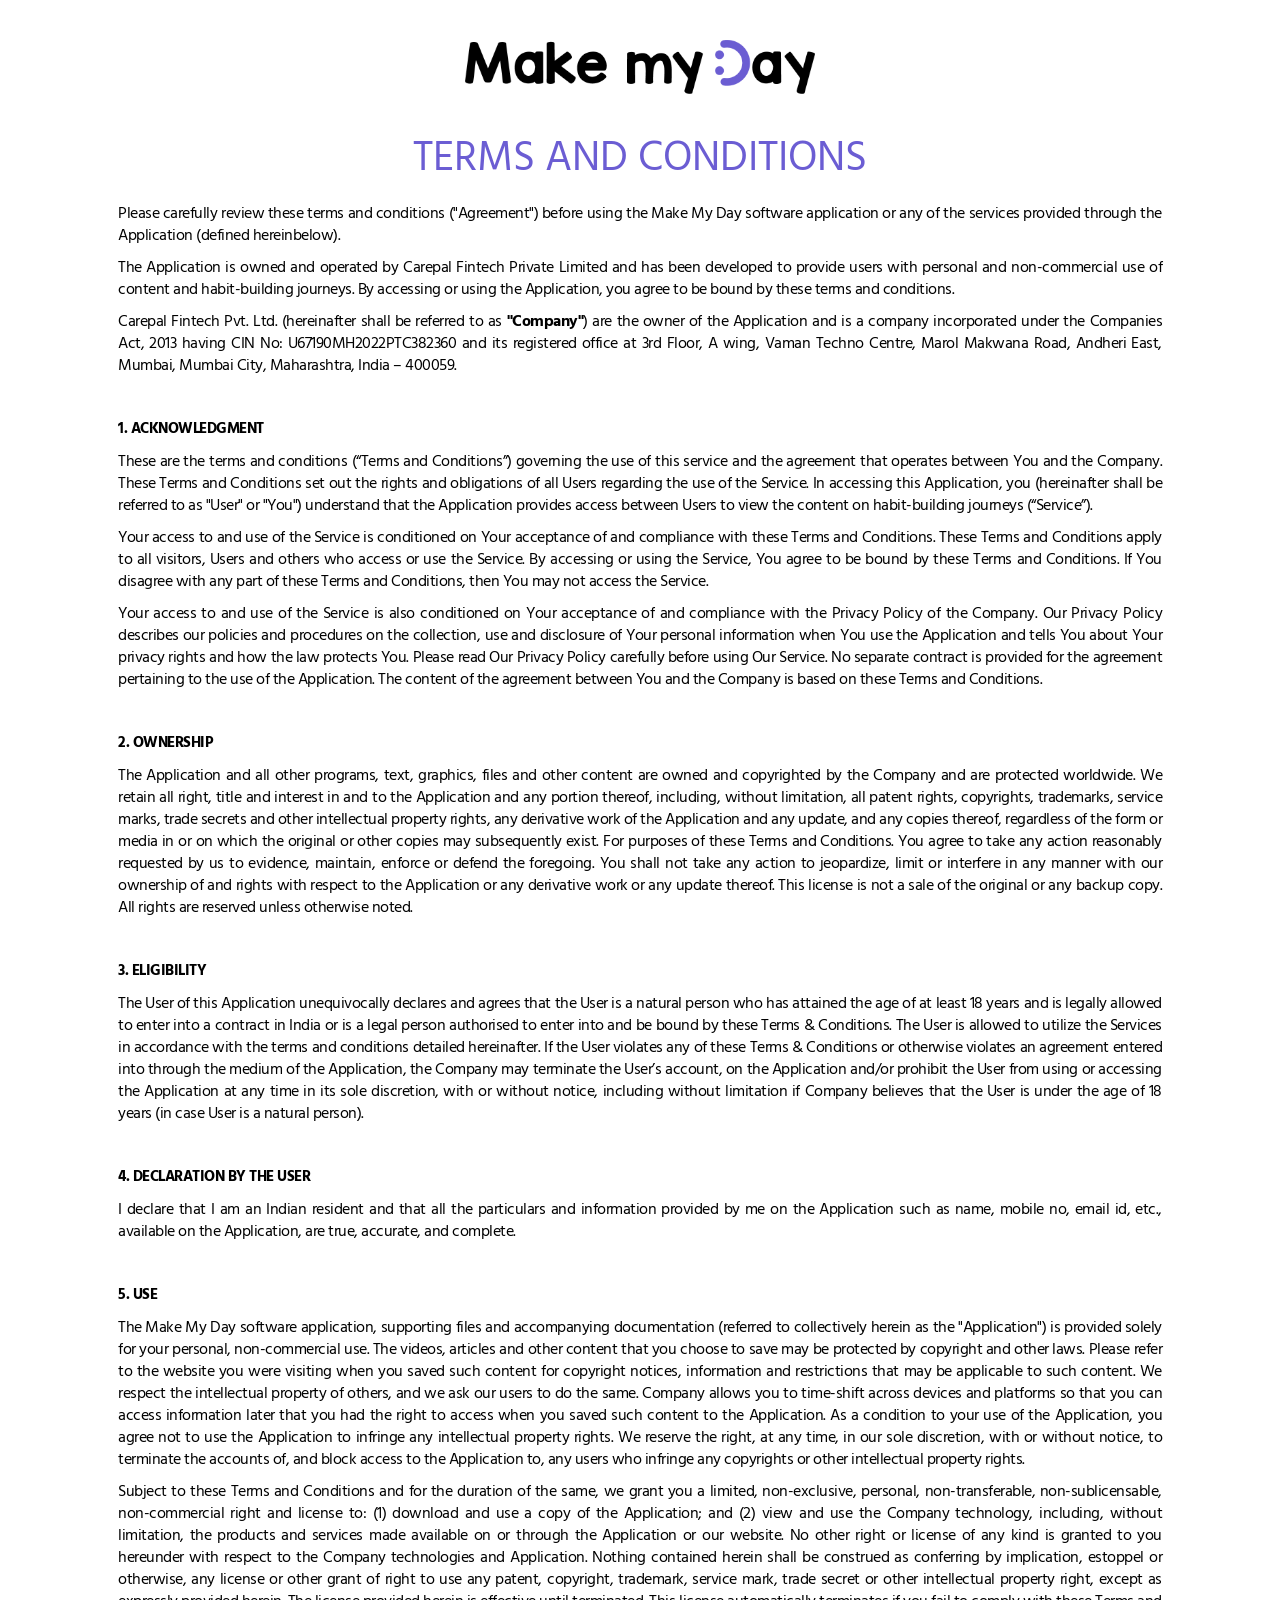
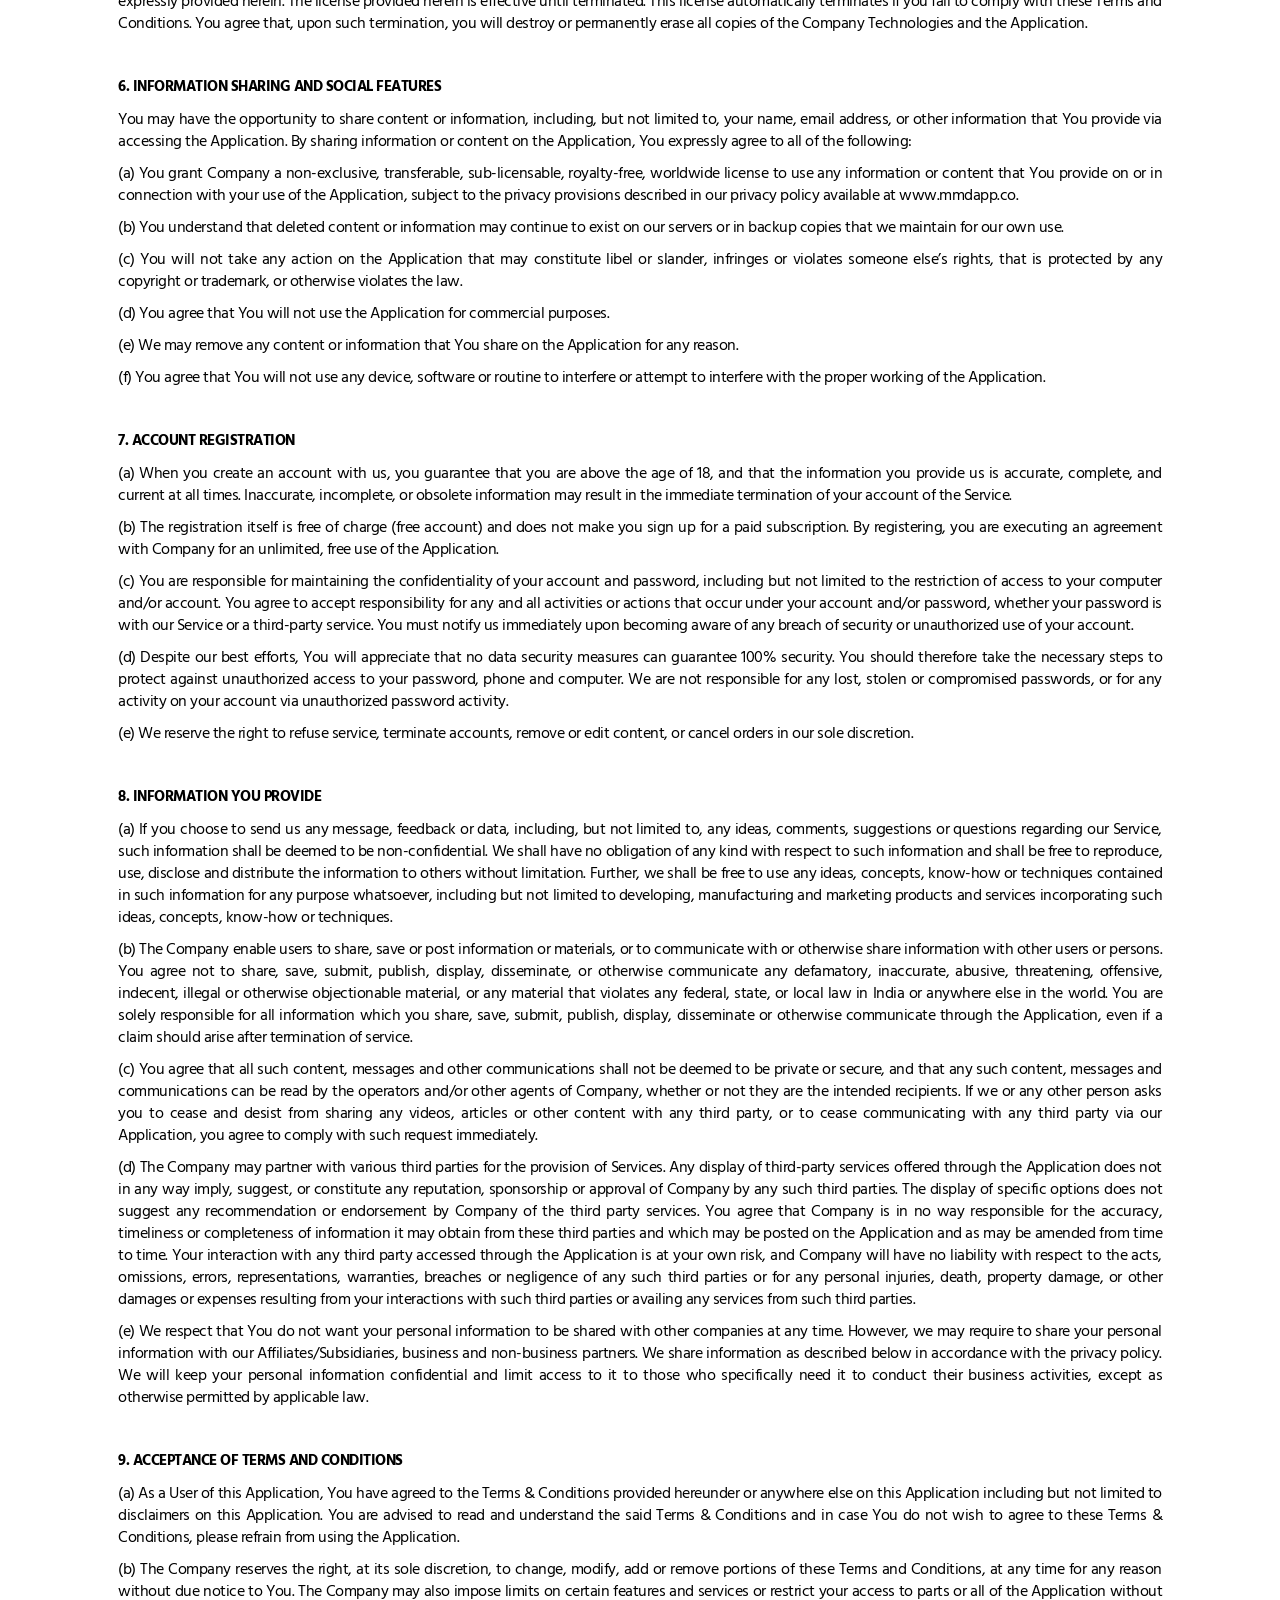
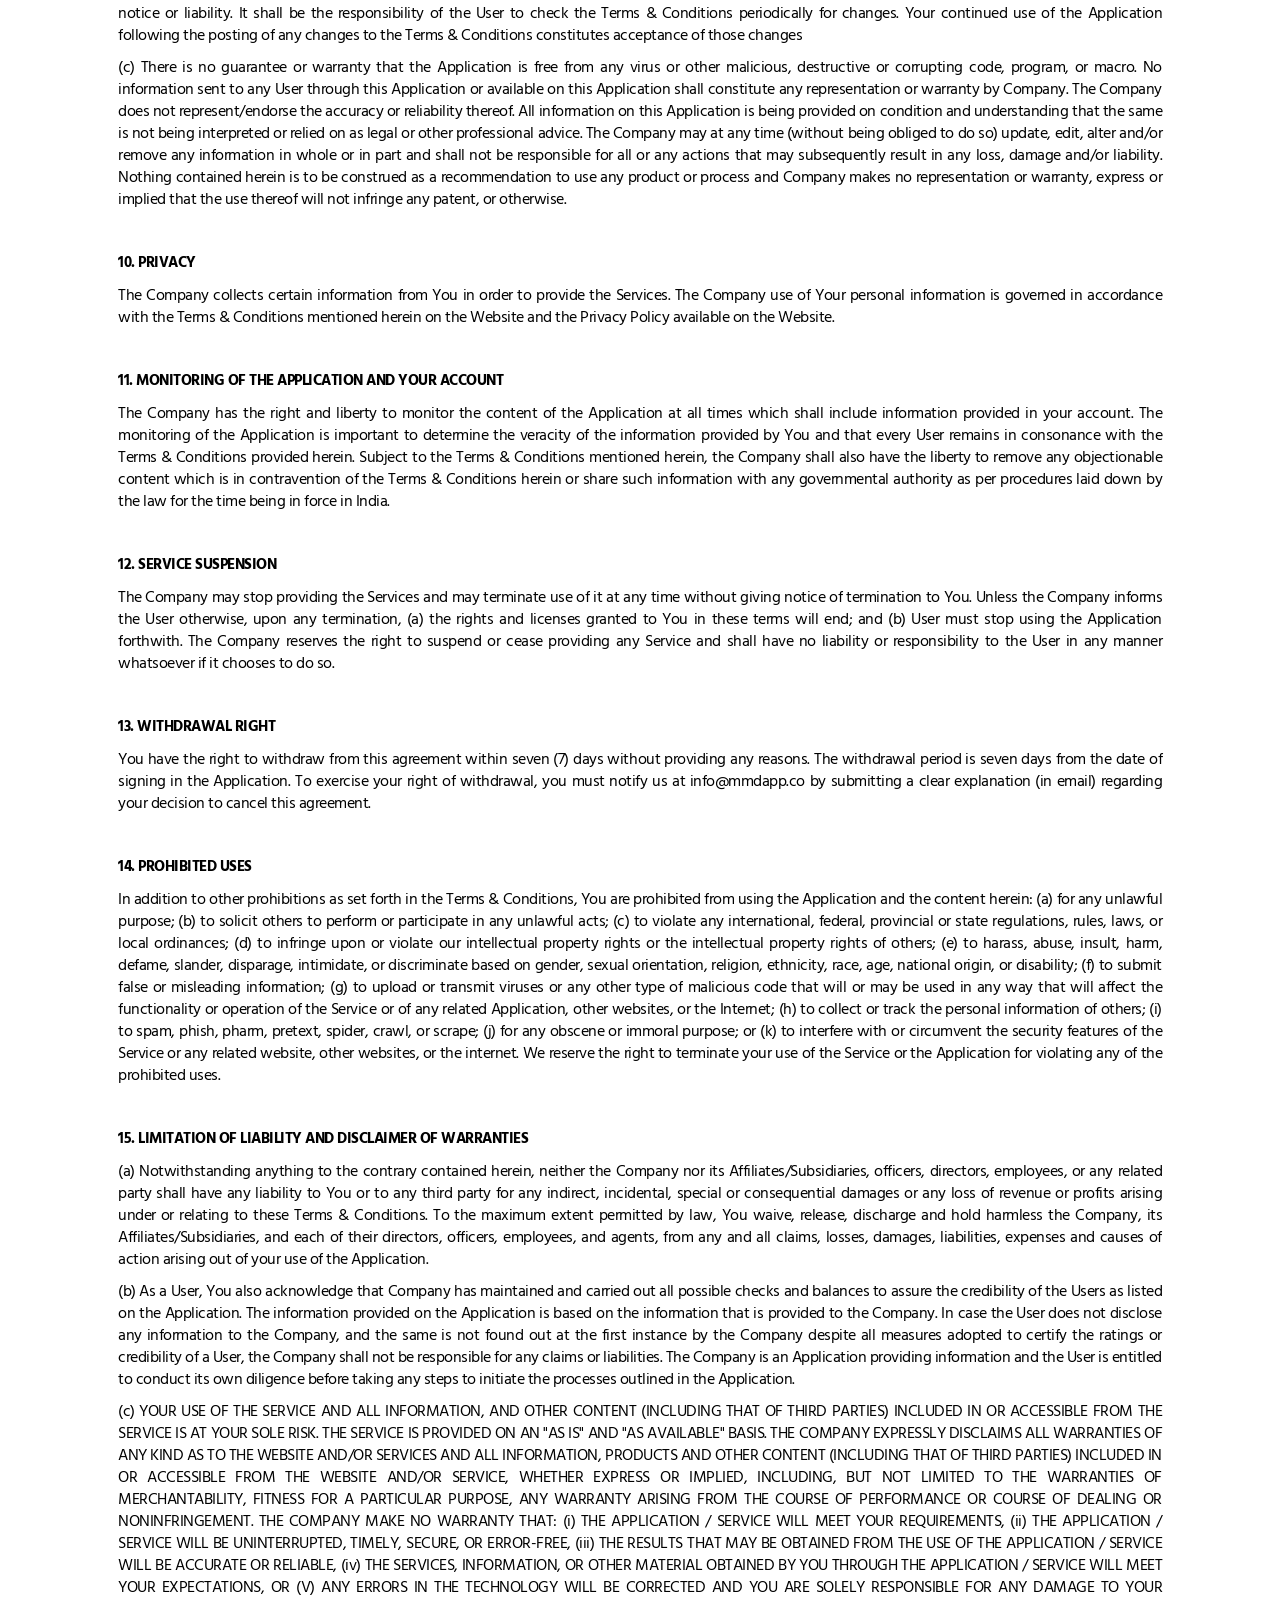
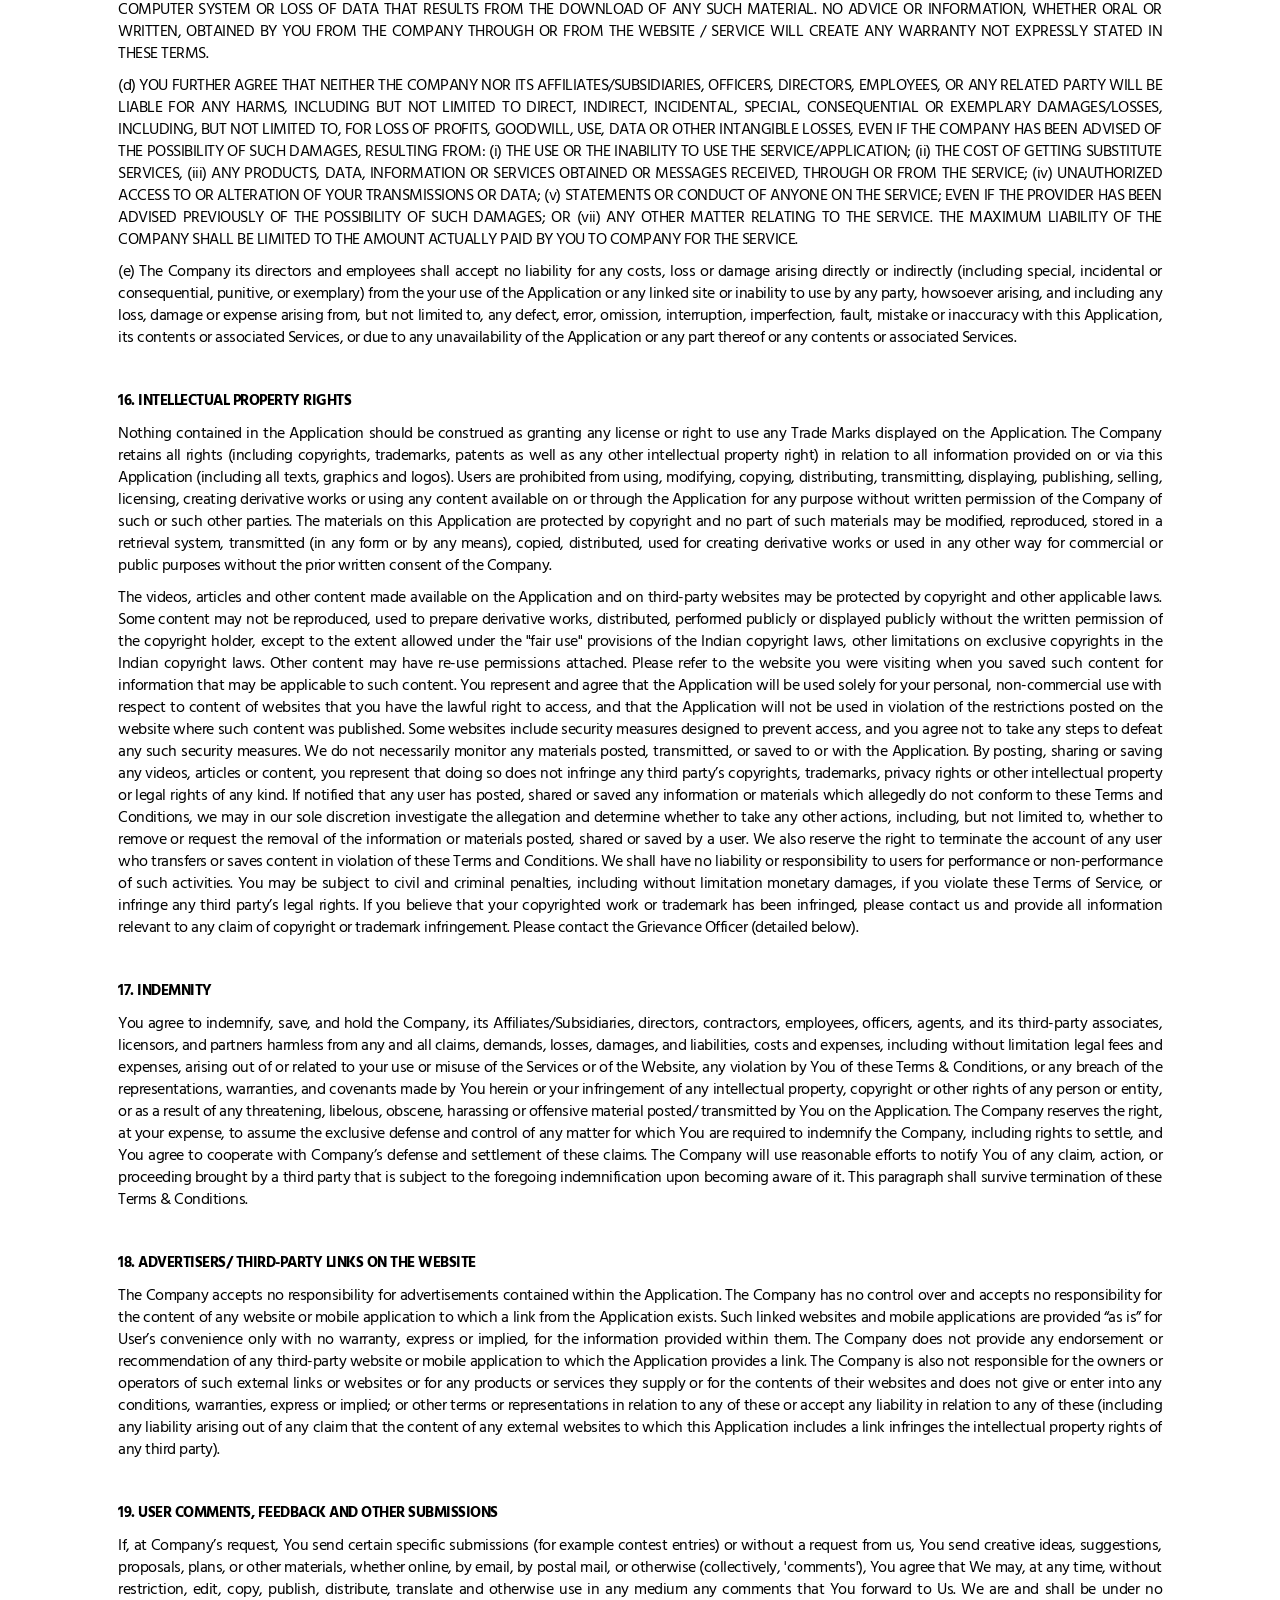
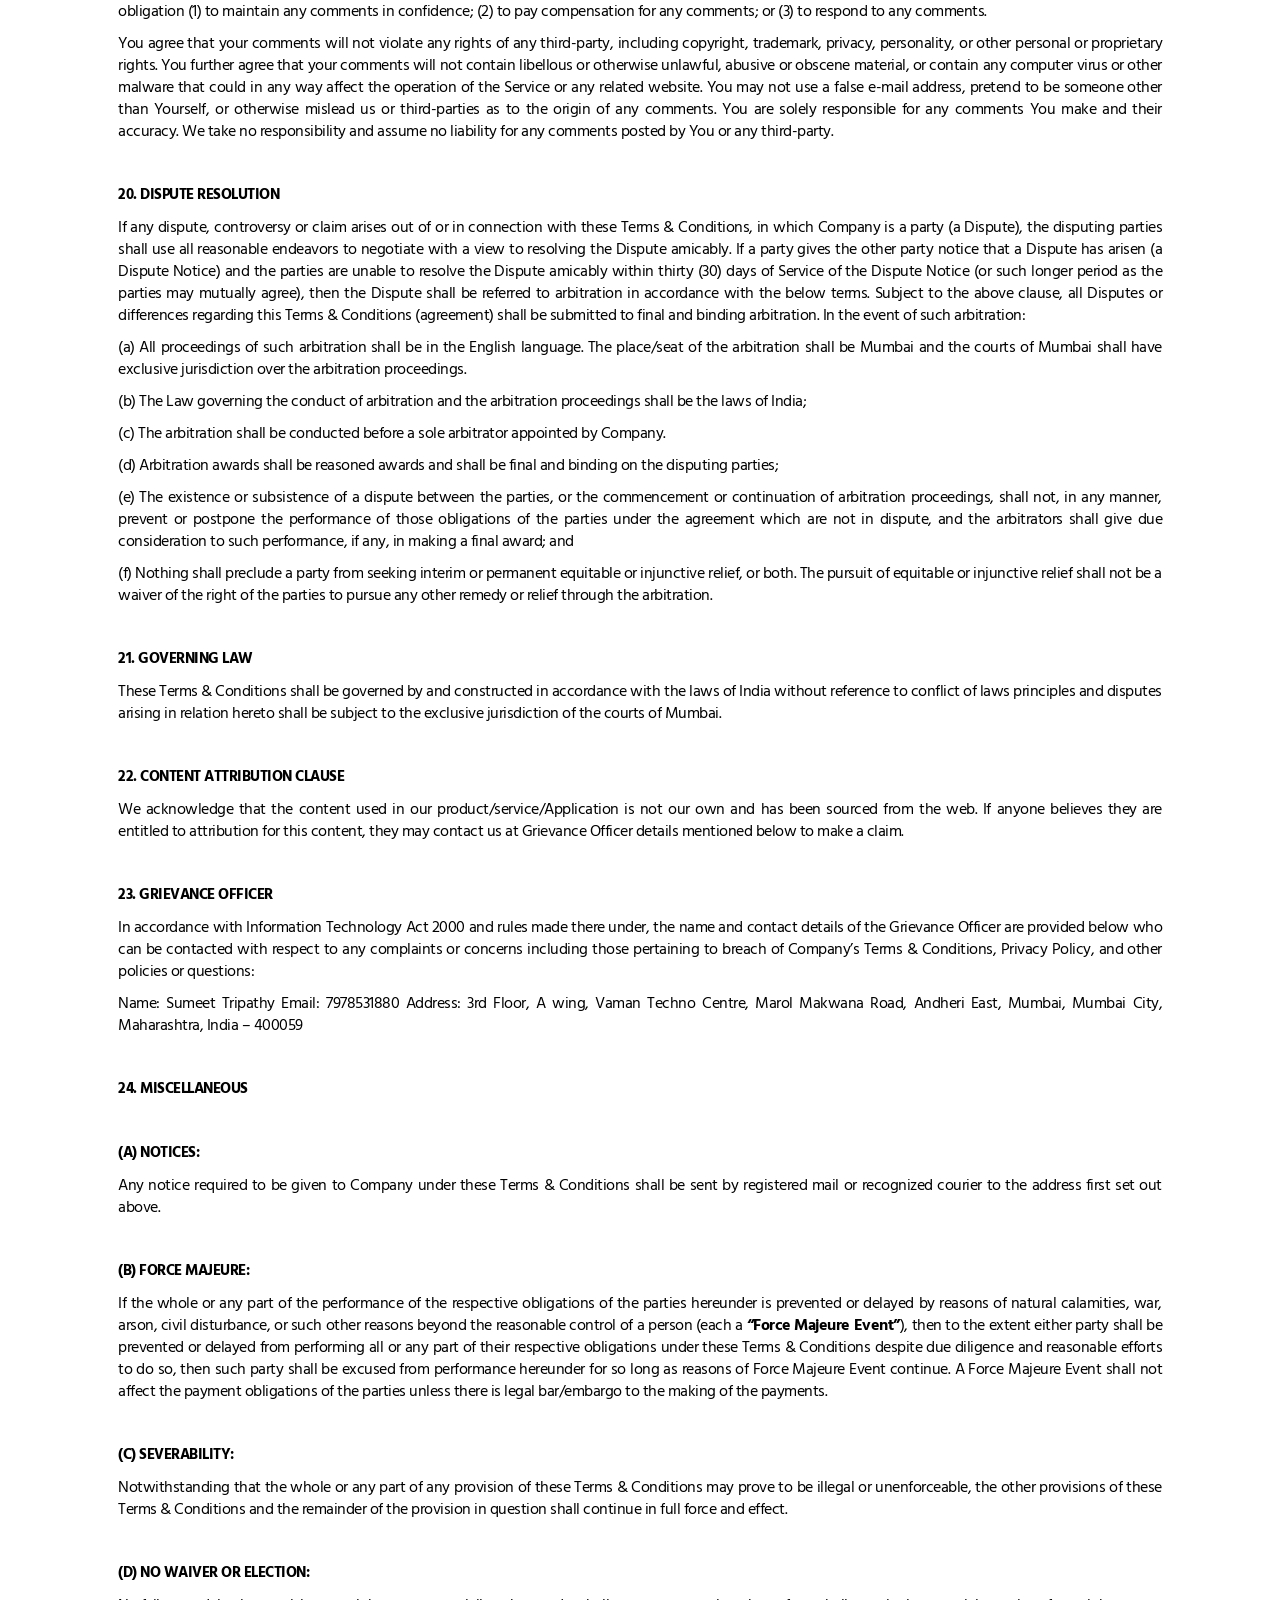
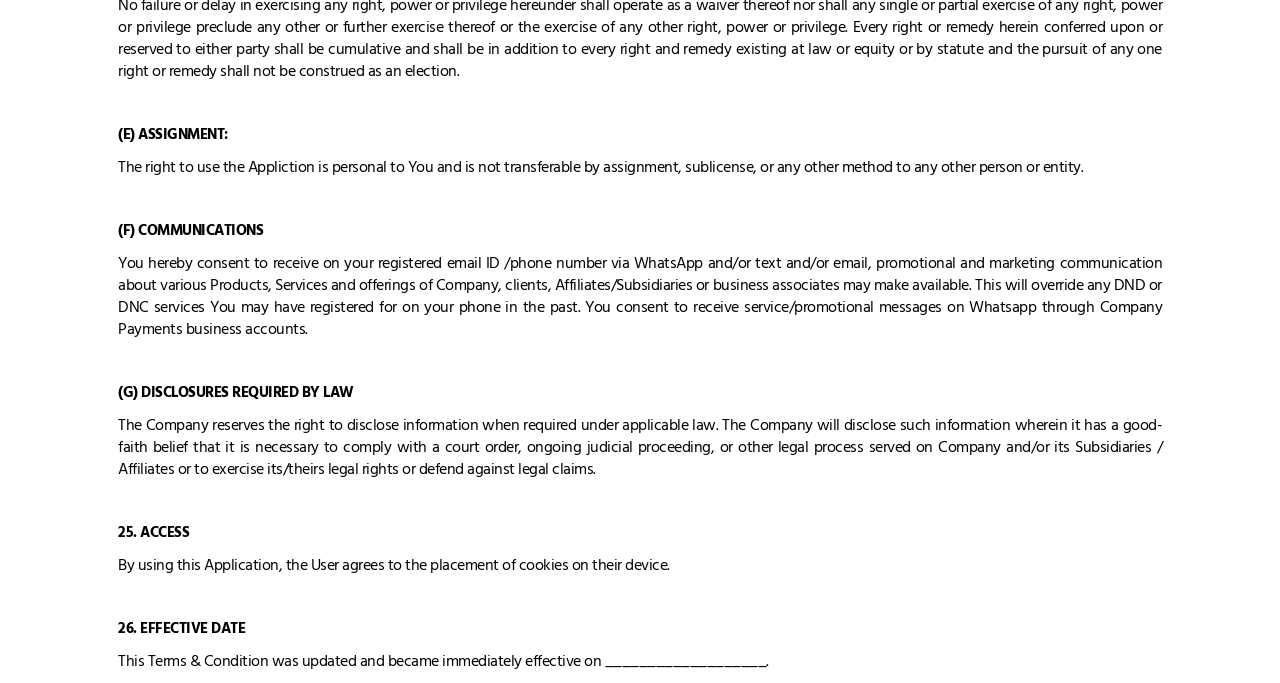
<file: JavaScript Projects/terms-and-conditions-page/index.html>
<!DOCTYPE html>
<html lang="en">
  <head>
    <meta charset="UTF-8" />
    <meta http-equiv="X-UA-Compatible" content="IE=edge" />
    <meta name="viewport" content="width=device-width, initial-scale=1.0" />
    <link rel="stylesheet" href="style.css" />
    <title> TERMS AND CONDITIONS </title>
  </head>

  <body>
    <div class="main">
        <!-- Logo -->
        <header>
        <div class="logo_div1">
            <!-- <div class="logo_dv2"> -->
                <img class="logo" src="logo.png" alt="">
            <!-- </div> -->
        </div>

        <!-- Header Section -->
        <h1 class="heading">TERMS AND CONDITIONS</h1>
        <p class="para">
          Please carefully review these terms and conditions ("Agreement")
          before using the Make My Day software application or any of the
          services provided through the Application (defined hereinbelow).
        </p>
      </header>

<!-- Content Section -->
      <div class="container">
        <p class="para">
          The Application is owned and operated by Carepal Fintech Private
          Limited and has been developed to provide users with personal and
          non-commercial use of content and habit-building journeys. By
          accessing or using the Application, you agree to be bound by these
          terms and conditions.
        </p>
        <p class="para">
          Carepal Fintech Pvt. Ltd. (hereinafter shall be referred to as
          <b>"Company"</b>) are the owner of the Application and is a company
          incorporated under the Companies Act, 2013 having CIN No:
          U67190MH2022PTC382360 and its registered office at 3rd Floor, A wing,
          Vaman Techno Centre, Marol Makwana Road, Andheri East, Mumbai, Mumbai
          City, Maharashtra, India – 400059.
        </p>

        <p class="sub_heading">1. ACKNOWLEDGMENT</p>
        <p class="para">These are the terms and conditions (“Terms and Conditions”) governing the use of this service and the agreement that operates between You and the Company. These Terms and Conditions set out the rights and obligations of all Users regarding the use of the Service. In accessing this Application, you (hereinafter shall be referred to as "User" or "You") understand that the Application provides access between Users to view the content on habit-building journeys (“Service”).</p>

<p class="para">Your access to and use of the Service is conditioned on Your acceptance of and compliance with these Terms and Conditions. These Terms and Conditions apply to all visitors, Users and others who access or use the Service. By accessing or using the Service, You agree to be bound by these Terms and Conditions. If You disagree with any part of these Terms and Conditions, then You may not access the Service. </p>

<p class="para">Your access to and use of the Service is also conditioned on Your acceptance of and compliance with the Privacy Policy of the Company. Our Privacy Policy describes our policies and procedures on the collection, use and disclosure of Your personal information when You use the Application and tells You about Your privacy rights and how the law protects You. Please read Our Privacy Policy carefully before using Our Service. No separate contract is provided for the agreement pertaining to the use of the Application. The content of the agreement between You and the Company is based on these Terms and Conditions.</p>

<p class="sub_heading">2.	OWNERSHIP</p>
<p class="para">The Application and all other programs, text, graphics, files and other content are owned and copyrighted by the Company and are protected worldwide. We retain all right, title and interest in and to the Application and any portion thereof, including, without limitation, all patent rights, copyrights, trademarks, service marks, trade secrets and other intellectual property rights, any derivative work of the Application and any update, and any copies thereof, regardless of the form or media in or on which the original or other copies may subsequently exist. For purposes of these Terms and Conditions. You agree to take any action reasonably requested by us to evidence, maintain, enforce or defend the foregoing. You shall not take any action to jeopardize, limit or interfere in any manner with our ownership of and rights with respect to the Application or any derivative work or any update thereof. This license is not a sale of the original or any backup copy. All rights are reserved unless otherwise noted.</p>

<p class="sub_heading">3.	ELIGIBILITY</p>
<p class="para">The User of this Application unequivocally declares and agrees that the User is a natural person who has attained the age of at least 18 years and is legally allowed to enter into a contract in India or is a legal person authorised to enter into and be bound by these Terms & Conditions. The User is allowed to utilize the Services in accordance with the terms and conditions detailed hereinafter. If the User violates any of these Terms & Conditions or otherwise violates an agreement entered into through the medium of the Application, the Company may terminate the User’s account, on the Application and/or prohibit the User from using or accessing the Application at any time in its sole discretion, with or without notice, including without limitation if Company believes that the User is under the age of 18 years (in case User is a natural person).</p>

<p class="sub_heading">4.	DECLARATION BY THE USER</p>
<p class="para">I declare that I am an Indian resident and that all the particulars and information provided by me on the Application such as name, mobile no, email id, etc., available on the Application, are true, accurate, and complete.</p>

<p class="sub_heading">5.	USE</p>
<p class="para">The Make My Day software application, supporting files and accompanying documentation (referred to collectively herein as the "Application") is provided solely for your personal, non-commercial use. The videos, articles and other content that you choose to save may be protected by copyright and other laws. Please refer to the website you were visiting when you saved such content for copyright notices, information and restrictions that may be applicable to such content. We respect the intellectual property of others, and we ask our users to do the same. Company allows you to time-shift across devices and platforms so that you can access information later that you had the right to access when you saved such content to the Application. As a condition to your use of the Application, you agree not to use the Application to infringe any intellectual property rights. We reserve the right, at any time, in our sole discretion, with or without notice, to terminate the accounts of, and block access to the Application to, any users who infringe any copyrights or other intellectual property rights.</p>
<p class="para">Subject to these Terms and Conditions and for the duration of the same, we grant you a limited, non-exclusive, personal, non-transferable, non-sublicensable, non-commercial right and license to: (1) download and use a copy of the Application; and (2) view and use the Company technology, including, without limitation, the products and services made available on or through the Application or our website. No other right or license of any kind is granted to you hereunder with respect to the Company technologies and Application. Nothing contained herein shall be construed as conferring by implication, estoppel or otherwise, any license or other grant of right to use any patent, copyright, trademark, service mark, trade secret or other intellectual property right, except as expressly provided herein. The license provided herein is effective until terminated. This license automatically terminates if you fail to comply with these Terms and Conditions. You agree that, upon such termination, you will destroy or permanently erase all copies of the Company Technologies and the Application.</p>

<p class="sub_heading">6.	INFORMATION SHARING AND SOCIAL FEATURES</p>
<p class="para">You may have the opportunity to share content or information, including, but not limited to, your name, email address, or other information that You provide via accessing the Application. By sharing information or content on the Application, You expressly agree to all of the following:</p>
<p class="para">(a)	You grant Company a non-exclusive, transferable, sub-licensable, royalty-free, worldwide license to use any information or content that You provide on or in connection with your use of the Application, subject to the privacy provisions described in our privacy policy available at www.mmdapp.co. </p>
<p class="para">(b)	You understand that deleted content or information may continue to exist on our servers or in backup copies that we maintain for our own use.</p>
<p class="para">(c)	You will not take any action on the Application that may constitute libel or slander, infringes or violates someone else’s rights, that is protected by any copyright or trademark, or otherwise violates the law.</p>
<p class="para">(d)	You agree that You will not use the Application for commercial purposes.</p>
<p class="para">(e)	We may remove any content or information that You share on the Application for any reason.</p>
<p class="para">(f)	You agree that You will not use any device, software or routine to interfere or attempt to interfere with the proper working of the Application.</p>

<p class="sub_heading">7.	Account Registration</p>
<p class="para">(a)	When you create an account with us, you guarantee that you are above the age of 18, and that the information you provide us is accurate, complete, and current at all times. Inaccurate, incomplete, or obsolete information may result in the immediate termination of your account of the Service.</p>
<p class="para">(b)	The registration itself is free of charge (free account) and does not make you sign up for a paid subscription. By registering, you are executing an agreement with Company for an unlimited, free use of the Application.</p>
<p class="para">(c)	You are responsible for maintaining the confidentiality of your account and password, including but not limited to the restriction of access to your computer and/or account. You agree to accept responsibility for any and all activities or actions that occur under your account and/or password, whether your password is with our Service or a third-party service. You must notify us immediately upon becoming aware of any breach of security or unauthorized use of your account.</p>
<p class="para">(d)	Despite our best efforts, You will appreciate that no data security measures can guarantee 100% security. You should therefore take the necessary steps to protect against unauthorized access to your password, phone and computer. We are not responsible for any lost, stolen or compromised passwords, or for any activity on your account via unauthorized password activity.</p>
<p class="para">(e)	We reserve the right to refuse service, terminate accounts, remove or edit content, or cancel orders in our sole discretion.</p>



<p  class="sub_heading">8.	INFORMATION YOU PROVIDE</p>
<p class="para">(a)	If you choose to send us any message, feedback or data, including, but not limited to, any ideas, comments, suggestions or questions regarding our Service, such information shall be deemed to be non-confidential. We shall have no obligation of any kind with respect to such information and shall be free to reproduce, use, disclose and distribute the information to others without limitation. Further, we shall be free to use any ideas, concepts, know-how or techniques contained in such information for any purpose whatsoever, including but not limited to developing, manufacturing and marketing products and services incorporating such ideas, concepts, know-how or techniques. </p>
<p class="para">(b)	The Company enable users to share, save or post information or materials, or to communicate with or otherwise share information with other users or persons. You agree not to share, save, submit, publish, display, disseminate, or otherwise communicate any defamatory, inaccurate, abusive, threatening, offensive, indecent, illegal or otherwise objectionable material, or any material that violates any federal, state, or local law in India or anywhere else in the world. You are solely responsible for all information which you share, save, submit, publish, display, disseminate or otherwise communicate through the Application, even if a claim should arise after termination of service. </p>
<p class="para">(c)	You agree that all such content, messages and other communications shall not be deemed to be private or secure, and that any such content, messages and communications can be read by the operators and/or other agents of Company, whether or not they are the intended recipients. If we or any other person asks you to cease and desist from sharing any videos, articles or other content with any third party, or to cease communicating with any third party via our Application, you agree to comply with such request immediately.</p>
<p class="para">(d)	The Company may partner with various third parties for the provision of Services. Any display of third-party services offered through the Application does not in any way imply, suggest, or constitute any reputation, sponsorship or approval of Company by any such third parties. The display of specific options does not suggest any recommendation or endorsement by Company of the third party services. You agree that Company is in no way responsible for the accuracy, timeliness or completeness of information it may obtain from these third parties and which may be posted on the Application and as may be amended from time to time. Your interaction with any third party accessed through the Application is at your own risk, and Company will have no liability with respect to the acts, omissions, errors, representations, warranties, breaches or negligence of any such third parties or for any personal injuries, death, property damage, or other damages or expenses resulting from your interactions with such third parties or availing any services from such third parties.</p>
<p class="para">(e)	We respect that You do not want your personal information to be shared with other companies at any time. However, we may require to share your personal information with our Affiliates/Subsidiaries, business and non-business partners. We share information as described below in accordance with the privacy policy. We will keep your personal information confidential and limit access to it to those who specifically need it to conduct their business activities, except as otherwise permitted by applicable law.</p>




<p class="sub_heading">9.	ACCEPTANCE OF TERMS AND CONDITIONS</p>
<p class="para">(a)	As a User of this Application, You have agreed to the Terms & Conditions provided hereunder or anywhere else on this Application including but not limited to disclaimers on this Application. You are advised to read and understand the said Terms & Conditions and in case You do not wish to agree to these Terms & Conditions, please refrain from using the Application.</p>
<p class="para">(b)	The Company reserves the right, at its sole discretion, to change, modify, add or remove portions of these Terms and Conditions, at any time for any reason without due notice to You. The Company may also impose limits on certain features and services or restrict your access to parts or all of the Application without notice or liability. It shall be the responsibility of the User to check the Terms & Conditions periodically for changes. Your continued use of the Application following the posting of any changes to the Terms & Conditions constitutes acceptance of those changes </p>
<p class="para">(c)	There is no guarantee or warranty that the Application is free from any virus or other malicious, destructive or corrupting code, program, or macro. No information sent to any User through this Application or available on this Application shall constitute any representation or warranty by Company. The Company does not represent/endorse the accuracy or reliability thereof. All information on this Application is being provided on condition and understanding that the same is not being interpreted or relied on as legal or other professional advice. The Company may at any time (without being obliged to do so) update, edit, alter and/or remove any information in whole or in part and shall not be responsible for all or any actions that may subsequently result in any loss, damage and/or liability. Nothing contained herein is to be construed as a recommendation to use any product or process and Company makes no representation or warranty, express or implied that the use thereof will not infringe any patent, or otherwise.</p>




<p class="sub_heading">10.	PRIVACY</p>
<p class="para">The Company collects certain information from You in order to provide the Services. The Company use of Your personal information is governed in accordance with the Terms & Conditions mentioned herein on the Website and the Privacy Policy available on the Website. </p>
<p class="sub_heading">11.	MONITORING OF THE APPLICATION AND YOUR ACCOUNT</p>
<p class="para">The Company has the right and liberty to monitor the content of the Application at all times which shall include information provided in your account. The monitoring of the Application is important to determine the veracity of the information provided by You and that every User remains in consonance with the Terms & Conditions provided herein. Subject to the Terms & Conditions mentioned herein, the Company shall also have the liberty to remove any objectionable content which is in contravention of the Terms & Conditions herein or share such information with any governmental authority as per procedures laid down by the law for the time being in force in India.</p>




<p class="sub_heading">12.	SERVICE SUSPENSION</p>
<p class="para">The Company may stop providing the Services and may terminate use of it at any time without giving notice of termination to You. Unless the Company informs the User otherwise, upon any termination, (a) the rights and licenses granted to You in these terms will end; and (b) User must stop using the Application forthwith. The Company reserves the right to suspend or cease providing any Service and shall have no liability or responsibility to the User in any manner whatsoever if it chooses to do so.</p>




<p class="sub_heading">13.	WITHDRAWAL RIGHT</p>
<p class="para">You have the right to withdraw from this agreement within seven (7) days without providing any reasons. The withdrawal period is seven days from the date of signing in the Application. To exercise your right of withdrawal, you must notify us at info@mmdapp.co by submitting a clear explanation (in email) regarding your decision to cancel this agreement.</p>




<p class="sub_heading">14.	PROHIBITED USES</p>
<p class="para">In addition to other prohibitions as set forth in the Terms & Conditions, You are prohibited from using the Application and the content herein: (a) for any unlawful purpose; (b) to solicit others to perform or participate in any unlawful acts; (c) to violate any international, federal, provincial or state regulations, rules, laws, or local ordinances; (d) to infringe upon or violate our intellectual property rights or the intellectual property rights of others; (e) to harass, abuse, insult, harm, defame, slander, disparage, intimidate, or discriminate based on gender, sexual orientation, religion, ethnicity, race, age, national origin, or disability; (f) to submit false or misleading information; (g) to upload or transmit viruses or any other type of malicious code that will or may be used in any way that will affect the functionality or operation of the Service or of any related Application, other websites, or the Internet; (h) to collect or track the personal information of others; (i) to spam, phish, pharm, pretext, spider, crawl, or scrape; (j) for any obscene or immoral purpose; or (k) to interfere with or circumvent the security features of the Service or any related website, other websites, or the internet. We reserve the right to terminate your use of the Service or the Application for violating any of the prohibited uses.</p>




<p class="sub_heading">15.	LIMITATION OF LIABILITY AND DISCLAIMER OF WARRANTIES</p>
<p class="para">(a)	Notwithstanding anything to the contrary contained herein, neither the Company nor its Affiliates/Subsidiaries, officers, directors, employees, or any related party shall have any liability to You or to any third party for any indirect, incidental, special or consequential damages or any loss of revenue or profits arising under or relating to these Terms & Conditions. To the maximum extent permitted by law, You waive, release, discharge and hold harmless the Company, its Affiliates/Subsidiaries, and each of their directors, officers, employees, and agents, from any and all claims, losses, damages, liabilities, expenses and causes of action arising out of your use of the Application.</p>
<p class="para">(b)	As a User, You also acknowledge that Company has maintained and carried out all possible checks and balances to assure the credibility of the Users as listed on the Application. The information provided on the Application is based on the information that is provided to the Company. In case the User does not disclose any information to the Company, and the same is not found out at the first instance by the Company despite all measures adopted to certify the ratings or credibility of a User, the Company shall not be responsible for any claims or liabilities. The Company is an Application providing information and the User is entitled to conduct its own diligence before taking any steps to initiate the processes outlined in the Application.</p>
<p class="para">(c)	YOUR USE OF THE SERVICE AND ALL INFORMATION, AND OTHER CONTENT (INCLUDING THAT OF THIRD PARTIES) INCLUDED IN OR ACCESSIBLE FROM THE SERVICE IS AT YOUR SOLE RISK. THE SERVICE IS PROVIDED ON AN "AS IS" AND "AS AVAILABLE" BASIS. THE COMPANY EXPRESSLY DISCLAIMS ALL WARRANTIES OF ANY KIND AS TO THE WEBSITE AND/OR SERVICES AND ALL INFORMATION, PRODUCTS AND OTHER CONTENT (INCLUDING THAT OF THIRD PARTIES) INCLUDED IN OR ACCESSIBLE FROM THE WEBSITE AND/OR SERVICE, WHETHER EXPRESS OR IMPLIED, INCLUDING, BUT NOT LIMITED TO THE WARRANTIES OF MERCHANTABILITY, FITNESS FOR A PARTICULAR PURPOSE, ANY WARRANTY ARISING FROM THE COURSE OF PERFORMANCE OR COURSE OF DEALING OR NONINFRINGEMENT. THE COMPANY MAKE NO WARRANTY THAT: (i) THE APPLICATION / SERVICE WILL MEET YOUR REQUIREMENTS, (ii) THE APPLICATION / SERVICE WILL BE UNINTERRUPTED, TIMELY, SECURE, OR ERROR-FREE, (iii) THE RESULTS THAT MAY BE OBTAINED FROM THE USE OF THE APPLICATION / SERVICE WILL BE ACCURATE OR RELIABLE, (iv) THE SERVICES, INFORMATION, OR OTHER MATERIAL OBTAINED BY YOU THROUGH THE APPLICATION / SERVICE WILL MEET YOUR EXPECTATIONS, OR (V) ANY ERRORS IN THE TECHNOLOGY WILL BE CORRECTED AND YOU ARE SOLELY RESPONSIBLE FOR ANY DAMAGE TO YOUR COMPUTER SYSTEM OR LOSS OF DATA THAT RESULTS FROM THE DOWNLOAD OF ANY SUCH MATERIAL. NO ADVICE OR INFORMATION, WHETHER ORAL OR WRITTEN, OBTAINED BY YOU FROM THE COMPANY THROUGH OR FROM THE WEBSITE / SERVICE WILL CREATE ANY WARRANTY NOT EXPRESSLY STATED IN THESE TERMS.</p>
<p class="para">(d)	YOU FURTHER AGREE THAT NEITHER THE COMPANY NOR ITS AFFILIATES/SUBSIDIARIES, OFFICERS, DIRECTORS, EMPLOYEES, OR ANY RELATED PARTY WILL BE LIABLE FOR ANY HARMS, INCLUDING BUT NOT LIMITED TO DIRECT, INDIRECT, INCIDENTAL, SPECIAL, CONSEQUENTIAL OR EXEMPLARY DAMAGES/LOSSES, INCLUDING, BUT NOT LIMITED TO, FOR LOSS OF PROFITS, GOODWILL, USE, DATA OR OTHER INTANGIBLE LOSSES, EVEN IF THE COMPANY HAS BEEN ADVISED OF THE POSSIBILITY OF SUCH DAMAGES, RESULTING FROM: (i) THE USE OR THE INABILITY TO USE THE SERVICE/APPLICATION; (ii) THE COST OF GETTING SUBSTITUTE SERVICES, (iii) ANY PRODUCTS, DATA, INFORMATION OR SERVICES OBTAINED OR MESSAGES RECEIVED, THROUGH OR FROM THE SERVICE; (iv) UNAUTHORIZED ACCESS TO OR ALTERATION OF YOUR TRANSMISSIONS OR DATA; (v) STATEMENTS OR CONDUCT OF ANYONE ON THE SERVICE; EVEN IF THE PROVIDER HAS BEEN ADVISED PREVIOUSLY OF THE POSSIBILITY OF SUCH DAMAGES; OR (vii) ANY OTHER MATTER RELATING TO THE SERVICE. THE MAXIMUM LIABILITY OF THE COMPANY SHALL BE LIMITED TO THE AMOUNT ACTUALLY PAID BY YOU TO COMPANY FOR THE SERVICE.</p>
<p class="para">(e)	The Company its directors and employees shall accept no liability for any costs, loss or damage arising directly or indirectly (including special, incidental or consequential, punitive, or exemplary) from the your use of the Application or any linked site or inability to use by any party, howsoever arising, and including any loss, damage or expense arising from, but not limited to, any defect, error, omission, interruption, imperfection, fault, mistake or inaccuracy with this Application, its contents or associated Services, or due to any unavailability of the Application or any part thereof or any contents or associated Services.</p>



<p class="sub_heading">16.	INTELLECTUAL PROPERTY RIGHTS</p>
<p class="para">Nothing contained in the Application should be construed as granting any license or right to use any Trade Marks displayed on the Application. The Company retains all rights (including copyrights, trademarks, patents as well as any other intellectual property right) in relation to all information provided on or via this Application (including all texts, graphics and logos). Users are prohibited from using, modifying, copying, distributing, transmitting, displaying, publishing, selling, licensing, creating derivative works or using any content available on or through the Application for any purpose without written permission of the Company of such or such other parties. The materials on this Application are protected by copyright and no part of such materials may be modified, reproduced, stored in a retrieval system, transmitted (in any form or by any means), copied, distributed, used for creating derivative works or used in any other way for commercial or public purposes without the prior written consent of the Company.</p>
<p class="para">The videos, articles and other content made available on the Application and on third-party websites may be protected by copyright and other applicable laws. Some content may not be reproduced, used to prepare derivative works, distributed, performed publicly or displayed publicly without the written permission of the copyright holder, except to the extent allowed under the "fair use" provisions of the Indian copyright laws, other limitations on exclusive copyrights in the Indian copyright laws. Other content may have re-use permissions attached. Please refer to the website you were visiting when you saved such content for information that may be applicable to such content. You represent and agree that the Application will be used solely for your personal, non-commercial use with respect to content of websites that you have the lawful right to access, and that the Application will not be used in violation of the restrictions posted on the website where such content was published. Some websites include security measures designed to prevent access, and you agree not to take any steps to defeat any such security measures. We do not necessarily monitor any materials posted, transmitted, or saved to or with the Application. By posting, sharing or saving any videos, articles or content, you represent that doing so does not infringe any third party’s copyrights, trademarks, privacy rights or other intellectual property or legal rights of any kind. If notified that any user has posted, shared or saved any information or materials which allegedly do not conform to these Terms and Conditions, we may in our sole discretion investigate the allegation and determine whether to take any other actions, including, but not limited to, whether to remove or request the removal of the information or materials posted, shared or saved by a user. We also reserve the right to terminate the account of any user who transfers or saves content in violation of these Terms and Conditions. We shall have no liability or responsibility to users for performance or non-performance of such activities. You may be subject to civil and criminal penalties, including without limitation monetary damages, if you violate these Terms of Service, or infringe any third party’s legal rights. If you believe that your copyrighted work or trademark has been infringed, please contact us and provide all information relevant to any claim of copyright or trademark infringement. Please contact the Grievance Officer (detailed below).</p>


<p class="sub_heading">17.	INDEMNITY</p>
<p class="para">You agree to indemnify, save, and hold the Company, its Affiliates/Subsidiaries, directors, contractors, employees, officers, agents, and its third-party associates, licensors, and partners harmless from any and all claims, demands, losses, damages, and liabilities, costs and expenses, including without limitation legal fees and expenses, arising out of or related to your use or misuse of the Services or of the Website, any violation by You of these Terms & Conditions, or any breach of the representations, warranties, and covenants made by You herein or your infringement of any intellectual property, copyright or other rights of any person or entity, or as a result of any threatening, libelous, obscene, harassing or offensive material posted/ transmitted by You on the Application. The Company reserves the right, at your expense, to assume the exclusive defense and control of any matter for which You are required to indemnify the Company, including rights to settle, and You agree to cooperate with Company’s defense and settlement of these claims. The Company will use reasonable efforts to notify You of any claim, action, or proceeding brought by a third party that is subject to the foregoing indemnification upon becoming aware of it. This paragraph shall survive termination of these Terms & Conditions.</p>


<p class="sub_heading">18.	ADVERTISERS/ THIRD-PARTY LINKS ON THE WEBSITE</p>
<p class="para">The Company accepts no responsibility for advertisements contained within the Application. The Company has no control over and accepts no responsibility for the content of any website or mobile application to which a link from the Application exists. Such linked websites and mobile applications are provided “as is” for User’s convenience only with no warranty, express or implied, for the information provided within them. The Company does not provide any endorsement or recommendation of any third-party website or mobile application to which the Application provides a link. The Company is also not responsible for the owners or operators of such external links or websites or for any products or services they supply or for the contents of their websites and does not give or enter into any conditions, warranties, express or implied; or other terms or representations in relation to any of these or accept any liability in relation to any of these (including any liability arising out of any claim that the content of any external websites to which this Application includes a link infringes the intellectual property rights of any third party).</p>
<p class="sub_heading">19.	USER COMMENTS, FEEDBACK AND OTHER SUBMISSIONS</p>
<p class="para">If, at Company’s request, You send certain specific submissions (for example contest entries) or without a request from us, You send creative ideas, suggestions, proposals, plans, or other materials, whether online, by email, by postal mail, or otherwise (collectively, 'comments'), You agree that We may, at any time, without restriction, edit, copy, publish, distribute, translate and otherwise use in any medium any comments that You forward to Us. We are and shall be under no obligation (1) to maintain any comments in confidence; (2) to pay compensation for any comments; or (3) to respond to any comments.</p>
<p class="para">You agree that your comments will not violate any rights of any third-party, including copyright, trademark, privacy, personality, or other personal or proprietary rights. You further agree that your comments will not contain libellous or otherwise unlawful, abusive or obscene material, or contain any computer virus or other malware that could in any way affect the operation of the Service or any related website. You may not use a false e-mail address, pretend to be someone other than Yourself, or otherwise mislead us or third-parties as to the origin of any comments. You are solely responsible for any comments You make and their accuracy. We take no responsibility and assume no liability for any comments posted by You or any third-party.</p>



<p class="sub_heading">20.	DISPUTE RESOLUTION</p>
<p class="para">If any dispute, controversy or claim arises out of or in connection with these Terms & Conditions, in which Company is a party (a Dispute), the disputing parties shall use all reasonable endeavors to negotiate with a view to resolving the Dispute amicably. If a party gives the other party notice that a Dispute has arisen (a Dispute Notice) and the parties are unable to resolve the Dispute amicably within thirty (30) days of Service of the Dispute Notice (or such longer period as the parties may mutually agree), then the Dispute shall be referred to arbitration in accordance with the below terms. Subject to the above clause, all Disputes or differences regarding this Terms & Conditions (agreement) shall be submitted to final and binding arbitration. In the event of such arbitration:</p>
<p class="para">(a)	All proceedings of such arbitration shall be in the English language. The place/seat of the arbitration shall be Mumbai and the courts of Mumbai shall have exclusive jurisdiction over the arbitration proceedings.</p>
<p class="para">(b)	The Law governing the conduct of arbitration and the arbitration proceedings shall be the laws of India;</p>
<p class="para">(c)	The arbitration shall be conducted before a sole arbitrator appointed by Company.</p>
<p class="para">(d)	Arbitration awards shall be reasoned awards and shall be final and binding on the disputing parties;</p>
<p class="para">(e)	The existence or subsistence of a dispute between the parties, or the commencement or continuation of arbitration proceedings, shall not, in any manner, prevent or postpone the performance of those obligations of the parties under the agreement which are not in dispute, and the arbitrators shall give due consideration to such performance, if any, in making a final award; and</p>
<p class="para">(f)	Nothing shall preclude a party from seeking interim or permanent equitable or injunctive relief, or both. The pursuit of equitable or injunctive relief shall not be a waiver of the right of the parties to pursue any other remedy or relief through the arbitration.</p>




<p class="sub_heading">21.	GOVERNING LAW</p>
<p class="para">These Terms & Conditions shall be governed by and constructed in accordance with the laws of India without reference to conflict of laws principles and disputes arising in relation hereto shall be subject to the exclusive jurisdiction of the courts of Mumbai.</p>




<p class="sub_heading">22.	CONTENT ATTRIBUTION CLAUSE</p>
<p class="para">We acknowledge that the content used in our product/service/Application is not our own and has been sourced from the web. If anyone believes they are entitled to attribution for this content, they may contact us at Grievance Officer details mentioned below to make a claim.</p>



<p class="sub_heading">23.	GRIEVANCE OFFICER</p>
<p class="para">In accordance with Information Technology Act 2000 and rules made there under, the name and contact details of the Grievance Officer are provided below who can be contacted with respect to any complaints or concerns including those pertaining to breach of Company’s Terms & Conditions, Privacy Policy, and other policies or questions:</p>
<p class="para">Name: Sumeet Tripathy
    Email: 7978531880
    Address: 3rd Floor, A wing, Vaman Techno Centre, Marol Makwana Road, Andheri East, Mumbai, Mumbai City, Maharashtra, India – 400059
    </p>



    <p class="sub_heading">24.	MISCELLANEOUS</p>
    <p class="sub_heading">(a)	Notices: </p>
    <p class="para">Any notice required to be given to Company under these Terms & Conditions shall be sent by registered mail or recognized courier to the address first set out above.</p>

    <p class="sub_heading">(b)	Force Majeure: </p>
    <p class="para">If the whole or any part of the performance of the respective obligations of the parties hereunder is prevented or delayed by reasons of natural calamities, war, arson, civil disturbance, or such other reasons beyond the reasonable control of a person (each a <b>“Force Majeure Event”</b>), then to the extent either party shall be prevented or delayed from performing all or any part of their respective obligations under these Terms & Conditions despite due diligence and reasonable efforts to do so, then such party shall be excused from performance hereunder for so long as reasons of Force Majeure Event continue. A Force Majeure Event shall not affect the payment obligations of the parties unless there is legal bar/embargo to the making of the payments.</p>

    <p class="sub_heading">(c)	Severability: </p>
    <p class="para">Notwithstanding that the whole or any part of any provision of these Terms & Conditions may prove to be illegal or unenforceable, the other provisions of these Terms & Conditions and the remainder of the provision in question shall continue in full force and effect.</p>
    
    <p class="sub_heading">(d)	No Waiver or Election: </p>
    <p class="para">No failure or delay in exercising any right, power or privilege hereunder shall operate as a waiver thereof nor shall any single or partial exercise of any right, power or privilege preclude any other or further exercise thereof or the exercise of any other right, power or privilege. Every right or remedy herein conferred upon or reserved to either party shall be cumulative and shall be in addition to every right and remedy existing at law or equity or by statute and the pursuit of any one right or remedy shall not be construed as an election.</p>

    <p class="sub_heading">(e)	Assignment: </p>
    <p class="para">The right to use the Appliction is personal to You and is not transferable by assignment, sublicense, or any other method to any other person or entity.</p>

    <p class="sub_heading">(f)	Communications</p>
    <p class="para">You hereby consent to receive on your registered email ID /phone number via WhatsApp and/or text and/or email, promotional and marketing communication about various Products, Services and offerings of Company, clients, Affiliates/Subsidiaries or business associates may make available. This will override any DND or DNC services You may have registered for on your phone in the past. You consent to receive service/promotional messages on Whatsapp through Company Payments business accounts.</p>

    <p class="sub_heading">(g)	Disclosures Required by Law </p>
    <p class="para">The Company reserves the right to disclose information when required under applicable law. The Company will disclose such information wherein it has a good-faith belief that it is necessary to comply with a court order, ongoing judicial proceeding, or other legal process served on Company and/or its Subsidiaries / Affiliates or to exercise its/theirs legal rights or defend against legal claims. </p>

    <p class="sub_heading">25.	ACCESS</p>
    <p class="para">By using this Application, the User agrees to the placement of cookies on their device.</p>

    <p class="sub_heading">26.	EFFECTIVE DATE</p>
    <p class="para">This Terms & Condition was updated and became immediately effective on ___________________.</p>




</div>
    </div>
  </body>
</html>
</file>
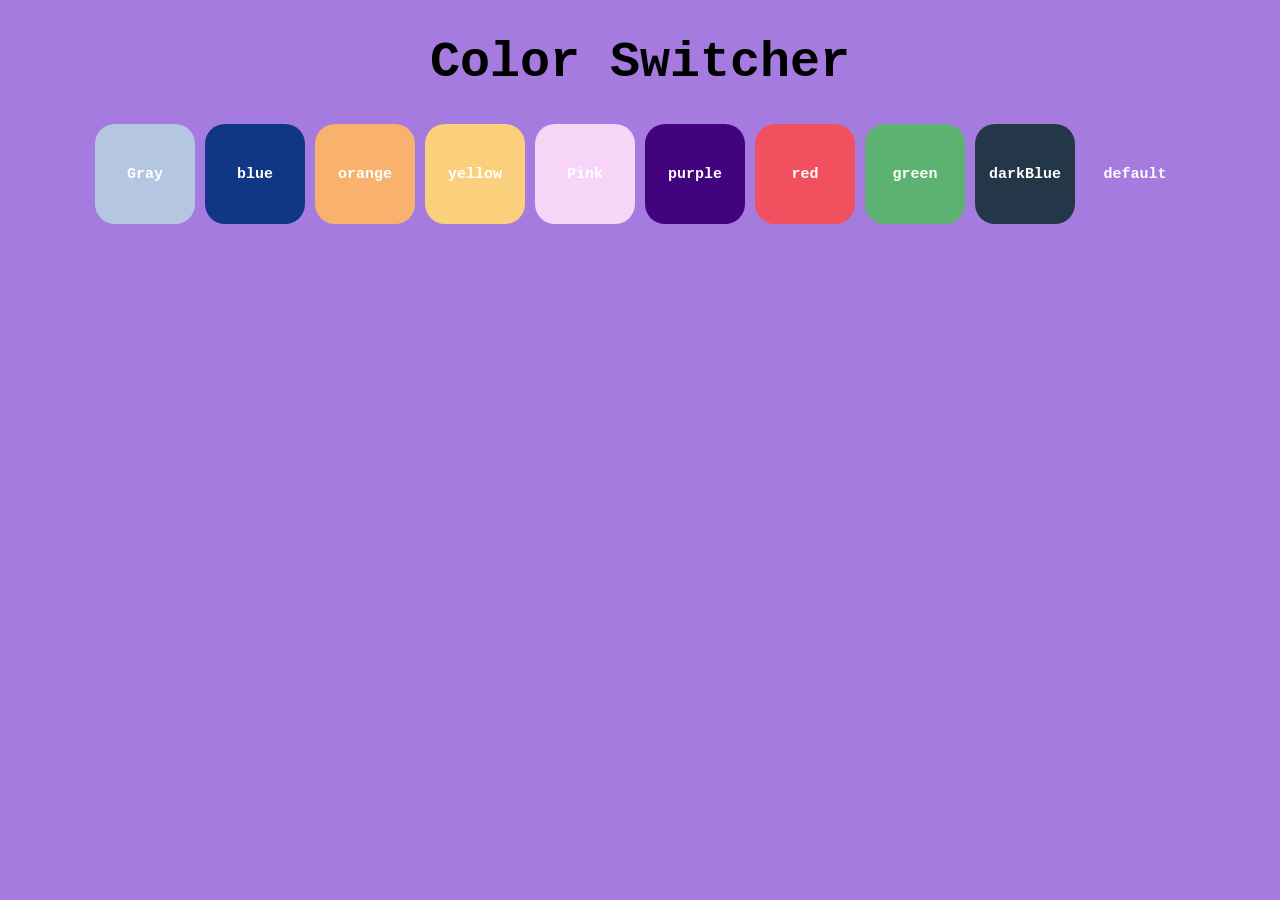
<file: Color_Swither/P1-colorSwither.html>
<!DOCTYPE html>
<html lang="en">
<head>
    <meta charset="UTF-8">
    <meta name="viewport" content="width=device-width, initial-scale=1.0">
    <title>Color Switcher</title>
    <style>
        body {
            background: #a67be0;
        }
        h1 {
            text-align: center;
            font-family: 'Courier New', Courier, monospace;
            font-size: 50px;
            color: 000;
            /* color: cadetblue; */
            font-weight: 800;

        }
        .colorBox {
            display: flex;
            justify-content: center;
            align-items: center;
            flex-wrap: wrap;
            gap: 10px;
        }
        .btnColor {
            width: 100px;
            height: 100px;
            border: none;
            border-radius: 20px;
            color: #FFF;
            font-family: 'Courier New', Courier, monospace;
            font-size: 15px;
            font-weight: 900;
        }
    </style>
</head>
<body>
    <h1> Color Switcher </h1>
    <div class="colorBox">
        <button class="btnColor" id="gray" style="background-color: #b5c6e0;"> Gray </button>
        <button class="btnColor" id="blue" style="background-color: #103783;"> blue </button>
        <button class="btnColor" id="orange" style="background-color: #f9b16e;"> orange </button>
        <button class="btnColor" id="yellow" style="background-color: #fbd07c;"> yellow </button>
        <button class="btnColor" id="pink" style="background-color: #f6d5f7;"> Pink </button>
        <button class="btnColor" id="purple" style="background-color: #42047e;"> purple </button>
        <button class="btnColor" id="red" style="background-color: #f1515e;"> red </button>
        <button class="btnColor" id="green" style="background-color: #5cb270;"> green </button>
        <button class="btnColor" id="darkBlue" style="background-color: #243748;"> darkBlue </button>
        <button class="btnColor" id="darkBlue1" style="background-color: #a67be0;"> default </button>
    </div>
</body>
<script>
    const button = document.querySelectorAll('.btnColor');
    const body = document.querySelector('body');
    console.log(body);

    button.forEach( (btn) => {
        // console.log(btn);
        btn.addEventListener('click', (e) => {
            // console.log(e.target.id);
            // console.log(e.target);
            switch (e.target.id) {
                case "gray":
                    body.style.backgroundColor = "#b5c6e0"
                    break;
                case "blue":
                    body.style.background = "#103783"
                    break;
                case "orange":
                    body.style.background = "#f9b16e"
                    break;
                case "yellow":
                    body.style.background = "#fbd07c"
                    break;
                case "pink":
                    body.style.background = "#f6d5f7"
                    break;
                case "purple":
                    body.style.background = "#42047e"
                    break;
                case "red":
                    body.style.background = "#f1515e"
                    break;
                case "green":
                    body.style.background = "#5cb270"
                    break;
                case "darkBlue":
                    body.style.background = "#243748"
                    break;
            
                default:
                    console.log("default");
                    body.style.background = "#a67be0"
                    break;
            }
        })
    })
</script>
</html>
</file>
<file: Local_Storage/style.css>
* {
    margin: 0;
    padding: 0;
    box-sizing: border-box;
    font-family: sans-serif;
  }
  
  main {
    width: 80%;
    margin: 15px auto 0;
  }

  .heading {
    font-family: 'Courier New', Courier, monospace;
    text-align: center;
    margin: 50px 0 20px 0;
  }
  
  #studentForm input[name="name"] {
    grid-area: name;
  }
  
  #studentForm input[name="age"] {
    grid-area: age;
  }
  
  #studentForm input[name="roll"] {
    grid-area: roll;
  }
  
  #studentForm button {
    grid-area: button;
  }
  
  #studentForm {
    display: grid;
    grid-template-columns: 1fr 1fr;
    grid-template-rows: auto;
    grid-template-areas:
      "name name"
      "age roll"
      "button button";
  }
  
  #studentForm * {
    margin: 7px;
    padding: 7px;
    font-size: 1.1rem;
    border-radius: 10px;
    transition: all 0.3s ease;
  }
  
  #studentForm button {
    outline: none;
    background-color: #6495ed;
    color: white;
    border: 5px solid transparent;
    cursor: pointer;
  }
  
  #studentForm input {
    border: 3px solid #6495ed;
    outline: none;
  }
  
  #studentForm input:focus {
    border: 3px solid #367bfa;
  }
  
  #studentForm button:active {
    border-color: #367bfa;
  }
  
  .students {
    display: flex;
    /* flex-direction: column; */
    justify-content: center;
    align-items: center;
    gap: 10px;
    flex-wrap: wrap;
    margin-top: 20px;
    /* border: 2px solid gray;
    background-color: #ebebeb; */
    color: #2f2f2f;
    /* border-radius: 15px; */
  }
  
  .students div {
    width: 49%;
    padding: 10px;
    text-align: center;
    border: 2px solid gray;
    background-color: #bccff1;
    border-radius: 15px;
    font-family: 'Courier New', Courier, monospace;
  }
  .students div h2 {
    font-family: 'Courier New', Courier, monospace;
    font-size: 20px;
  }
  .students div p {
    font-family: 'Courier New', Courier, monospace;
    font-size: 18px;
    font-weight: 400;
  }
  
  .students div * {
    margin: 5px;
  }
</file>
<file: Session_Storage/style.css>
* {
    margin: 0;
    padding: 0;
    box-sizing: border-box;
    font-family: sans-serif;
  }
  
  main {
    width: 80%;
    margin: 15px auto 0;
  }

  .heading {
    font-family: 'Courier New', Courier, monospace;
    text-align: center;
    margin: 50px 0 20px 0;
  }
  
  #studentForm input[name="name"] {
    grid-area: name;
  }
  
  #studentForm input[name="age"] {
    grid-area: age;
  }
  
  #studentForm input[name="roll"] {
    grid-area: roll;
  }
  
  #studentForm button {
    grid-area: button;
  }
  
  #studentForm {
    display: grid;
    grid-template-columns: 1fr 1fr;
    grid-template-rows: auto;
    grid-template-areas:
      "name name"
      "age roll"
      "button button";
  }
  
  #studentForm * {
    margin: 7px;
    padding: 7px;
    font-size: 1.1rem;
    border-radius: 10px;
    transition: all 0.3s ease;
  }
  
  #studentForm button {
    outline: none;
    background-color: #6495ed;
    color: white;
    border: 5px solid transparent;
    cursor: pointer;
  }
  
  #studentForm input {
    border: 3px solid #6495ed;
    outline: none;
  }
  
  #studentForm input:focus {
    border: 3px solid #367bfa;
  }
  
  #studentForm button:active {
    border-color: #367bfa;
  }
  
  .students {
    display: flex;
    /* flex-direction: column; */
    justify-content: center;
    align-items: center;
    gap: 10px;
    flex-wrap: wrap;
    margin-top: 20px;
    /* border: 2px solid gray;
    background-color: #ebebeb; */
    color: #2f2f2f;
    /* border-radius: 15px; */
  }
  
  .students div {
    width: 49%;
    padding: 10px;
    text-align: center;
    border: 2px solid gray;
    background-color: #bccff1;
    border-radius: 15px;
    font-family: 'Courier New', Courier, monospace;
  }
  .students div h2 {
    font-family: 'Courier New', Courier, monospace;
    font-size: 20px;
  }
  .students div p {
    font-family: 'Courier New', Courier, monospace;
    font-size: 18px;
    font-weight: 400;
  }
  
  .students div * {
    margin: 5px;
  }
</file>
<file: The-Logic-Calculator/index.css>
* {
  padding: 0;
  margin: 0;
}

section {
  height: 100vh;
  background: #4f46e5;
  overflow: hidden;
}
section .main {
  display: flex;
  flex-direction: column;
  align-items: center;
  justify-content: baseline;
  gap: 40px;
  padding-top: 90px;
}
section .main div h3 {
  font-family: "Courier New", Courier, monospace;
  font-size: 46px;
  font-weight: 800;
}
section .main .main_box {
  display: flex;
  justify-content: center;
  gap: 90px;
}
section .main .main_box .calculator {
  background: #e3e3e3;
  border: 1px solid #233142;
  border-radius: 20px;
  box-shadow: rgba(0, 0, 0, 0.24) 0px 3px 8px;
  padding: 10px 10px;
}
section .main .main_box .calculator .cal_screen #cal_input {
  width: -webkit-fill-available;
  height: 70px;
  background: #FFF;
  color: #333;
  font-size: 26px;
  padding: 0 10px;
  border: none;
  border-radius: 8px;
  outline: none;
  box-shadow: inset 0 0 5px rgba(0, 0, 0, 0.6);
  text-align: right;
  overflow-x: auto;
  white-space: nowrap;
}
section .main .main_box .calculator .cal_screen #cal_input::-webkit-scrollbar {
  display: none;
}
section .main .main_box .calculator .button_box {
  display: flex;
  flex-direction: column;
  gap: 10px;
  margin-top: 15px;
}
section .main .main_box .calculator .button_box .button_row {
  display: flex;
  justify-content: center;
  align-items: center;
  gap: 10px;
}
section .main .main_box .calculator .button_box .button_row button {
  display: flex;
  justify-content: center;
  align-items: center;
  padding: 6px 10px;
  border-radius: 8px;
  width: 80px;
  height: 70px;
  text-align: center;
  box-shadow: rgba(50, 50, 93, 0.25) 0px 50px 100px -20px, rgba(0, 0, 0, 0.3) 0px 30px 60px -30px, rgba(10, 37, 64, 0.35) 0px -2px 6px 0px inset;
  border: 1px solid #455d7a;
  cursor: pointer;
  font-family: "Courier New", Courier, monospace;
  font-size: 36px;
  font-weight: bolder;
}
section .main .main_box .calculator .button_box .button_row button:hover {
  transition: all;
  transition-duration: 200;
  box-shadow: rgba(0, 0, 0, 0.24) 0px 3px 8px;
  scale: 1.03;
}
section .main .main_box .calculator .button_box .button_row .operator {
  color: #f95959;
}
section .main .main_box .calculator .button_box .button_row .eqal {
  background: #f95959;
  color: #FFF;
  width: 170px;
}
section .main .main_box .history {
  width: 300px;
  height: 475px;
  overflow: scroll;
  background: #e3e3e3;
  border: 1px solid #233142;
  border-radius: 20px;
  box-shadow: rgba(0, 0, 0, 0.24) 0px 3px 8px;
  padding: 10px 20px;
  display: flex;
  flex-direction: column;
}
section .main .main_box .history .history_heading {
  text-align: center;
}
section .main .main_box .history .history_heading h3 {
  font-family: "Courier New", Courier, monospace;
  font-size: 28px;
}
section .main .main_box .history .history_hr {
  background: #f95959;
  height: 2px;
  border: none;
  border-radius: 20px;
  margin-top: 5px;
  margin-bottom: 10px;
}
section .main .main_box .history .history_list div {
  font-family: "Courier New", Courier, monospace;
  font-size: 18px;
  font-weight: bolder;
  padding: 10px 10px;
  text-align: center;
  border-radius: 8px;
  margin: 5px 0;
  word-break: break-all;
  white-space: break-spaces;
}
section .main .main_box .history::-webkit-scrollbar {
  display: none;
}/*# sourceMappingURL=index.css.map */
</file>
<file: JavaScript Projects/Digital_Clock-1/style.css>
body{
    margin: 0;
    font-family: sans-serif;
    display: flex;
    flex-direction: column;
    align-items: center;
    height: 100vh;
    justify-content: center;
    background: url(https://images.unsplash.com/photo-1654737178110-977669b9bcdc?ixlib=rb-4.0.3&ixid=MnwxMjA3fDB8MHxwaG90by1wYWdlfHx8fGVufDB8fHx8&auto=format&fit=crop&w=764&q=80);
    background-size: cover;
}

h2{
    text-transform: uppercase;
    letter-spacing: 4px;
    font-size: 20px;
    text-align: center;
    color: white;
}

.clock{
    display: flex;
}



.clock div{
margin: 5px;
position: relative;
}

.clock span{
    
    width: 100px;
    height: 80px;
    background: #255681;
    opacity: .8;
    color: white;
    display: flex;
    justify-content: center;
    align-items: center;
    font-size: 50px;
    text-shadow: 2px 2px 4px rgba(0, 0, 0, 0.3);
}

.clock .text{
    height: 30px;
    font-size: 10px;
    text-transform: uppercase;
    letter-spacing: 2px;
    background: #021221;
    opacity: 0.8;
}

.clock #ampm{
    bottom: 0;
    position: absolute;
    width: 60px;
    height: 30px;
    font-size: 15px;
    letter-spacing: 2px;
    background: #021221;
}

.clock #hour{
    border-radius: 20px 20px 0px 0px;
}
.clock #minutes{
    border-radius: 20px 20px 0px 0px;
}
.clock #seconds{
    border-radius: 20px 20px 0px 0px;
}
</file>
<file: JavaScript Projects/Privacy-Policy-page/style.css>
@import url("https://fonts.googleapis.com/css2?family=Hind:wght@700&display=swap");
@import url("https://fonts.googleapis.com/css2?family=Hind:wght@400&display=swap");

.logo_div1 {
  display: flex;
  justify-content: center;
  width: 100%;
}

/* .logo_dv2{
    margin-top: 10px;
    display: flex;
} */

.logo {
  width: 30%;
  height: auto;
  margin: 0 auto;
  justify-content: center;
}

.heading {
  color: #6b5dd3;
  font-family: "Hind", sans-serif;
  font-weight: 400;
  font-size: 42px;
  text-align: center;
  margin-bottom: 0px;
  margin-top: 0;
}

.sub_heading {
  color: #000000;
  font-family: "Hind", sans-serif;
  font-weight: 700;
  font-size: 15px;
  text-transform: uppercase;
  letter-spacing: -0.5px;
  margin: 40px 0px 10px 110px;
}

.para {
  color: #000000;
  font-family: "Hind", sans-serif;
  font-weight: 400;
  font-size: 16px;
  line-height: 22px;
  letter-spacing: -0.5px;
  margin: 10px 110px 10px 125px;
  text-align: justify;
}

.para1 {
  color: #000000;
  font-family: "Hind", sans-serif;
  font-weight: 400;
  font-size: 16px;
  line-height: 22px;
  letter-spacing: -0.5px;
  margin: 10px 110px 10px 150px;
  text-align: justify;
}



/* Extra small devices (phones, 600px and down) */
@media only screen and (max-width: 600px) {
  .heading {
      font-size: 25px;
    }

.sub_heading {
  margin: 40px 30px 10px 30px;
}

.para {
  margin: 10px 30px 10px 30px;
}

.para1 {
  margin: 10px 55px 10px 55px;
}
}

/* Small devices (portrait tablets and large phones, 600px and up) */
@media only screen and (min-width: 601px) {
  .heading {
      font-size: 29px;
    }

.sub_heading {
  margin: 40px 5px 10px 50px;
}

.para {
  margin: 10px 50px 10px 50px;
}

.para1 {
  margin: 10px 75px 10px 75px;
}
}

/* Medium devices (landscape tablets, 768px and up) */
@media only screen and (min-width: 768px) {
  .heading {
      font-size: 33px;
    }

.sub_heading {
  margin: 40px 70px 10px 70px;
}

.para {
  margin: 10px 70px 10px 70px;
}

.para1 {
  margin: 10px 95px 10px 95px;
}
}

/* Large devices (laptops/desktops, 992px and up) */
@media only screen and (min-width: 992px) {
  .heading {
      font-size: 37px;
    }

.sub_heading {
  margin: 40px 90px 10px 90px;
}

.para {
  margin: 10px 90px 10px 90px;
}

.para1 {
  margin: 10px 115px 10px 115px;
}
}

/* Extra large devices (large laptops and desktops, 1200px and up) */
@media only screen and (min-width: 1200px) {
  .heading {
      font-size: 42px;
    }

  .sub_heading {
      margin: 40px 110px 10px 110px;
    }
  
    .para {
      margin: 10px 110px 10px 110px;
    }

    .para1 {
      margin: 10px 135px 10px 135px;
    }
  }
</file>
<file: JavaScript Projects/terms-and-conditions-page/style.css>
@import url("https://fonts.googleapis.com/css2?family=Hind:wght@700&display=swap");
@import url("https://fonts.googleapis.com/css2?family=Hind:wght@400&display=swap");

.logo_div1 {
  display: flex;
  justify-content: center;
  width: 100%;
  display: flex;
}

/* .logo_dv2{
    margin-top: 10px;
    display: flex;
} */

.logo {
  width: 30%;
  height: auto;
  margin: 0 auto;
  justify-content: center;
}

.heading {
  color: #6b5dd3;
  font-family: "Hind", sans-serif;
  font-weight: 400;
  font-size: 42px;
  text-align: center;
  margin-bottom: 0px;
  margin-top: 0;
}

.sub_heading {
  color: #000000;
  font-family: "Hind", sans-serif;
  font-weight: 700;
  font-size: 15px;
  text-transform: uppercase;
  letter-spacing: -0.5px;
  margin: 40px 0px 10px 100px;
}

.para {
  color: #000000;
  font-family: "Hind", sans-serif;
  font-weight: 400;
  font-size: 16px;
  line-height: 22px;
  letter-spacing: -0.5px;
  margin: 10px 110px 10px 110px;
  text-align: justify;
}

/* Extra small devices (phones, 600px and down) */
@media only screen and (max-width: 600px) {
    .heading {
        font-size: 25px;
      }

  .sub_heading {
    margin: 40px 30px 10px 30px;
  }

  .para {
    margin: 10px 30px 10px 30px;
  }
}

/* Small devices (portrait tablets and large phones, 600px and up) */
@media only screen and (min-width: 601px) {
    .heading {
        font-size: 29px;
      }

  .sub_heading {
    margin: 40px 5px 10px 50px;
  }

  .para {
    margin: 10px 50px 10px 50px;
  }
}

/* Medium devices (landscape tablets, 768px and up) */
@media only screen and (min-width: 768px) {
    .heading {
        font-size: 33px;
      }

  .sub_heading {
    margin: 40px 70px 10px 70px;
  }

  .para {
    margin: 10px 70px 10px 70px;
  }
}

/* Large devices (laptops/desktops, 992px and up) */
@media only screen and (min-width: 992px) {
    .heading {
        font-size: 37px;
      }

  .sub_heading {
    margin: 40px 90px 10px 90px;
  }

  .para {
    margin: 10px 90px 10px 90px;
  }
}

/* Extra large devices (large laptops and desktops, 1200px and up) */
@media only screen and (min-width: 1200px) {
    .heading {
        font-size: 42px;
      }

    .sub_heading {
        margin: 40px 110px 10px 110px;
      }
    
      .para {
        margin: 10px 110px 10px 110px;
      }
    }
</file>
